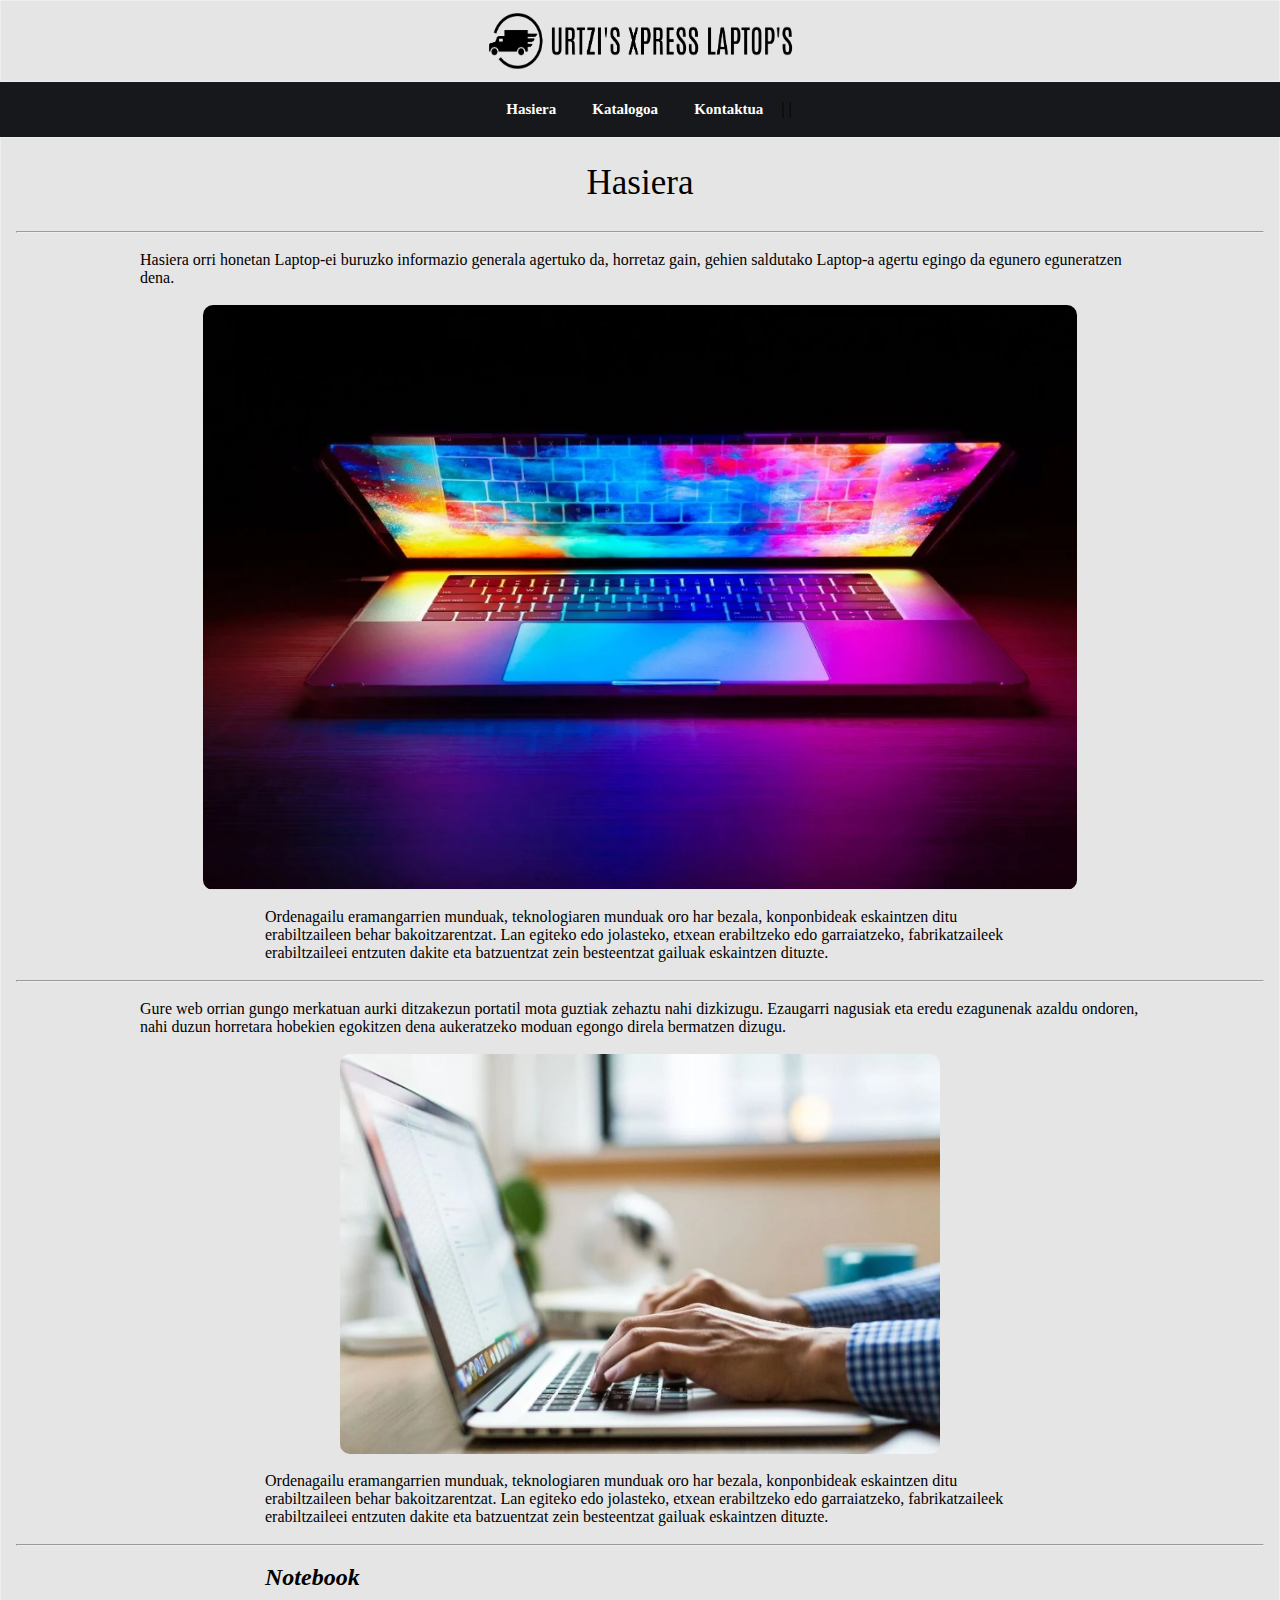
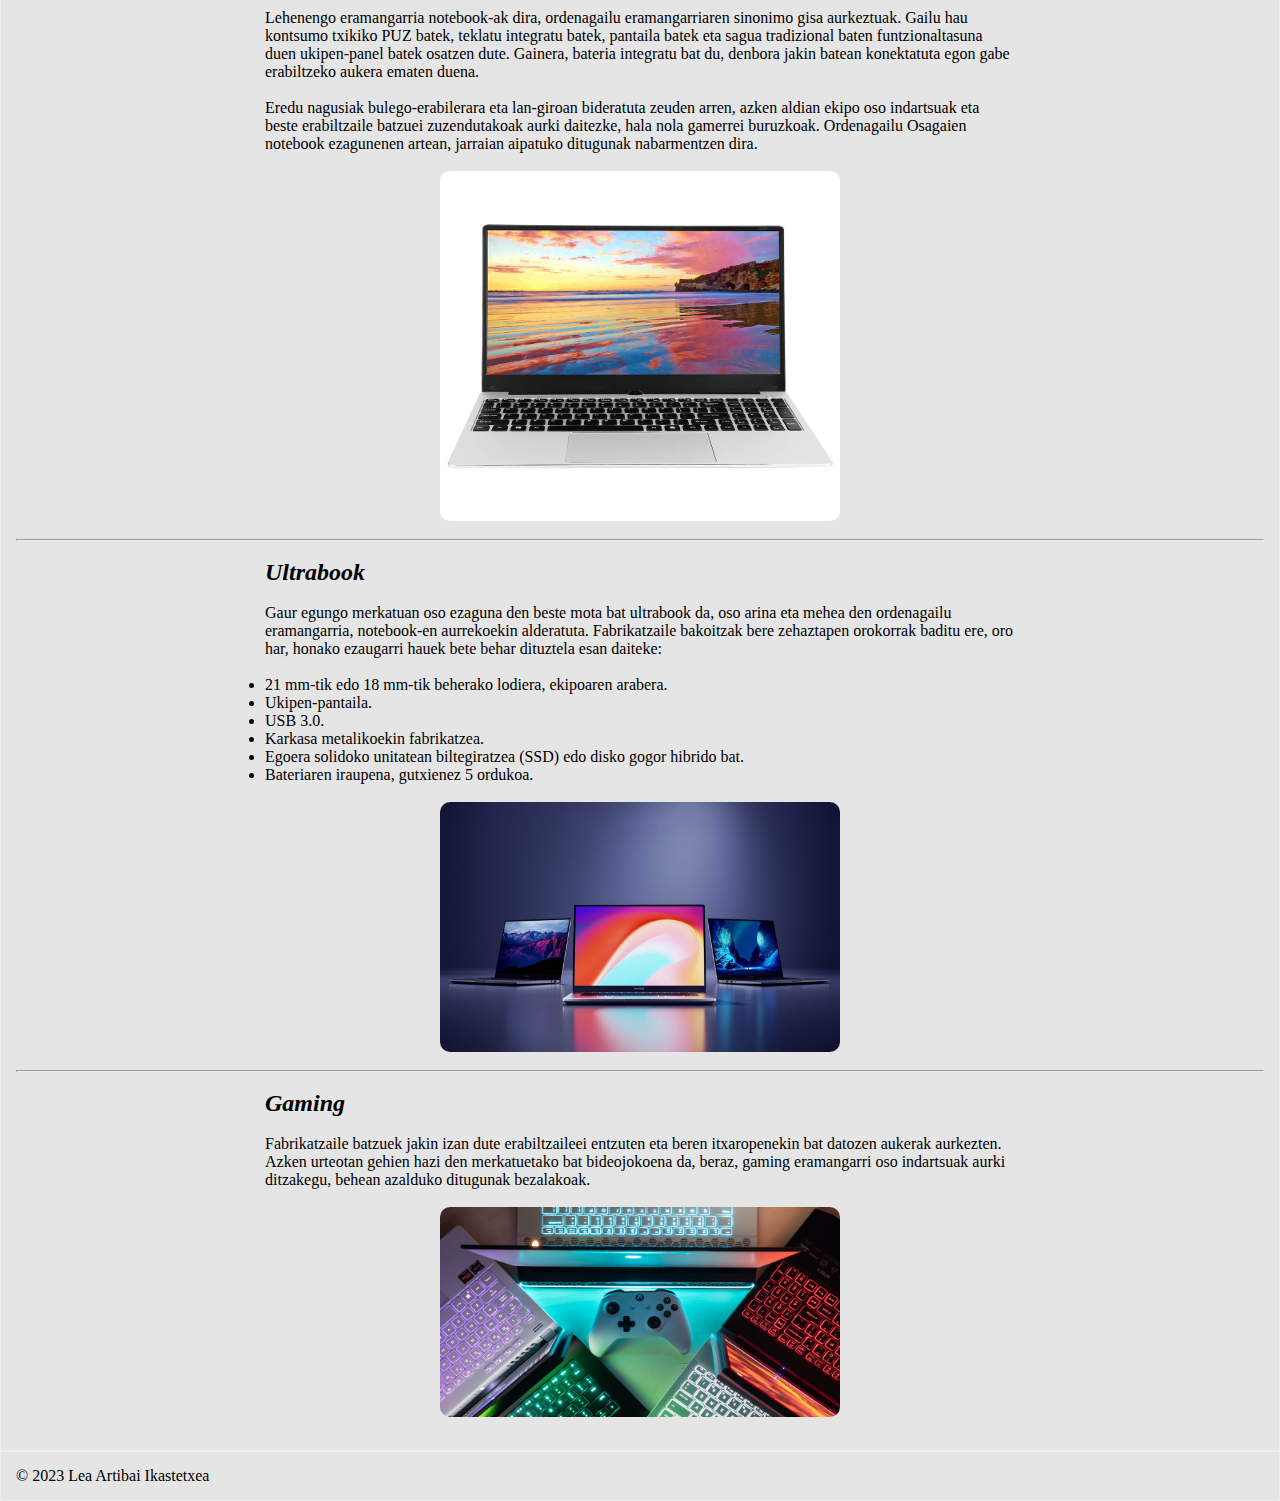
<file: index.html>
<!DOCTYPE html>
<html>
<head>
	<link rel="icon" href="img/ikonoa.png">
	<link rel="stylesheet" type="text/css" href="./css/index.css">
	<link rel="stylesheet" type="text/css" href="./css/estilos.css">
	<link rel="stylesheet" type="text/css" href="./css/hasiera.css">
	<title>Hasiera</title>
</head>
<body>
	<div class="container">
		<header class="header">
			<a href="index.html"><img src="img/logo3.png"></a>
		</header>
			<nav class="navigator">
				<ul>
					<li><a href="index.html">Hasiera</a></li>&vert;
					<li><a href="katalogoa.html">Katalogoa</a></li>&vert;
					<li><a href="kontaktua.html">Kontaktua</a></li>
				</ul>
			</nav>
			<main class="content">
			<div class="texto-animado" id="logo"><h1>Hasiera</h1></div><br><hr><br>				
				<p class="deskribapena">Hasiera orri honetan Laptop-ei buruzko informazio generala agertuko da, horretaz gain, gehien saldutako Laptop-a agertu egingo da egunero eguneratzen dena.</p><br>
				<img class="Laptop1" src="./img/Laptop1.png"><br>
				<p class="azalpena">Ordenagailu eramangarrien munduak, teknologiaren munduak oro har bezala, konponbideak eskaintzen ditu erabiltzaileen behar bakoitzarentzat. Lan egiteko edo jolasteko, etxean erabiltzeko edo garraiatzeko, fabrikatzaileek erabiltzaileei entzuten dakite eta batzuentzat zein besteentzat gailuak eskaintzen dituzte.<br><br>
				</p><hr><br>
				<p class="deskribapena">Gure web orrian gungo merkatuan aurki ditzakezun portatil mota guztiak zehaztu nahi dizkizugu. Ezaugarri nagusiak eta eredu ezagunenak azaldu ondoren, nahi duzun horretara hobekien egokitzen dena aukeratzeko moduan egongo direla bermatzen dizugu.</p><br>
				<img class="katalogoaimg" src="./img/Laptop2.png"><br>
				<p class="azalpena">Ordenagailu eramangarrien munduak, teknologiaren munduak oro har bezala, konponbideak eskaintzen ditu erabiltzaileen behar bakoitzarentzat. Lan egiteko edo jolasteko, etxean erabiltzeko edo garraiatzeko, fabrikatzaileek erabiltzaileei entzuten dakite eta batzuentzat zein besteentzat gailuak eskaintzen dituzte.<br><br><hr>
				<br><h2 class="tituluak"><i>Notebook</i></h2><br>
				<p class="azalpena">Lehenengo eramangarria notebook-ak dira, ordenagailu eramangarriaren sinonimo gisa aurkeztuak. Gailu hau kontsumo txikiko PUZ batek, teklatu integratu batek, pantaila batek eta sagua tradizional baten funtzionaltasuna duen ukipen-panel batek osatzen dute. Gainera, bateria integratu bat du, denbora jakin batean konektatuta egon gabe erabiltzeko aukera ematen duena.</p><br>
				<p class="azalpena">Eredu nagusiak bulego-erabilerara eta lan-giroan bideratuta zeuden arren, azken aldian ekipo oso indartsuak eta beste erabiltzaile batzuei zuzendutakoak aurki daitezke, hala nola gamerrei buruzkoak. Ordenagailu Osagaien notebook ezagunenen artean, jarraian aipatuko ditugunak nabarmentzen dira.</p><br>
				<img class="notebookimg" src="./img/notebook.jpg"><br><hr>
				<br><h2 class="tituluak"><i>Ultrabook</i></h2><br>
				<p class="azalpena">Gaur egungo merkatuan oso ezaguna den beste mota bat ultrabook da, oso arina eta mehea den ordenagailu eramangarria, notebook-en aurrekoekin alderatuta. Fabrikatzaile bakoitzak bere zehaztapen orokorrak baditu ere, oro har, honako ezaugarri hauek bete behar dituztela esan daiteke:
				</p><br>
				<ul>
				<li class="azalpena">21 mm-tik edo 18 mm-tik beherako lodiera, ekipoaren arabera.</li>
				<li class="azalpena">Ukipen-pantaila.</li>
				<li class="azalpena">USB 3.0.</li>
				<li class="azalpena">Karkasa metalikoekin fabrikatzea.</li>
				<li class="azalpena">Egoera solidoko unitatean biltegiratzea (SSD) edo disko gogor hibrido bat.</li>
				<li class="azalpena">Bateriaren iraupena, gutxienez 5 ordukoa.</li>
				</ul>
				</p><br>
				<img class="ultrabookimg" src="./img/ultrabooks.jpeg"><br><hr>
				<br><h2 class="tituluak"><i>Gaming</i></h2><br>
				<p class="azalpena">
				Fabrikatzaile batzuek jakin izan dute erabiltzaileei entzuten eta beren itxaropenekin bat datozen aukerak aurkezten. Azken urteotan gehien hazi den merkatuetako bat bideojokoena da, beraz, gaming eramangarri oso indartsuak aurki ditzakegu, behean azalduko ditugunak bezalakoak.
				</p><br>
				<img class="gamingimg" src="./img/gaming.jpg"><br>		
			</main>
			<!-- <aside class="content2">
				<p>Lorem ipsum dolor sit amet, consectetur adipisicing elit, sed do eiusmod
				tempor incididunt ut labore et dolore magna aliqua. Ut enim ad minim veniam,
				quis nostrud exercitation ullamco laboris nisi ut aliquip ex ea commodo
				consequat. Duis aute irure dolor in reprehenderit in voluptate velit esse
				cillum dolore eu fugiat nulla pariatur. Excepteur sint occaecat cupidatat non
				proident, sunt in culpa qui officia deserunt mollit anim id est laborum.</p>
			</aside> -->
			<script src="./js/app.js"></script>
			<footer class="footer">
				<p>&copy; 2023 Lea Artibai Ikastetxea</p>
			</footer>
	</div>
</body>
</html>
</file>
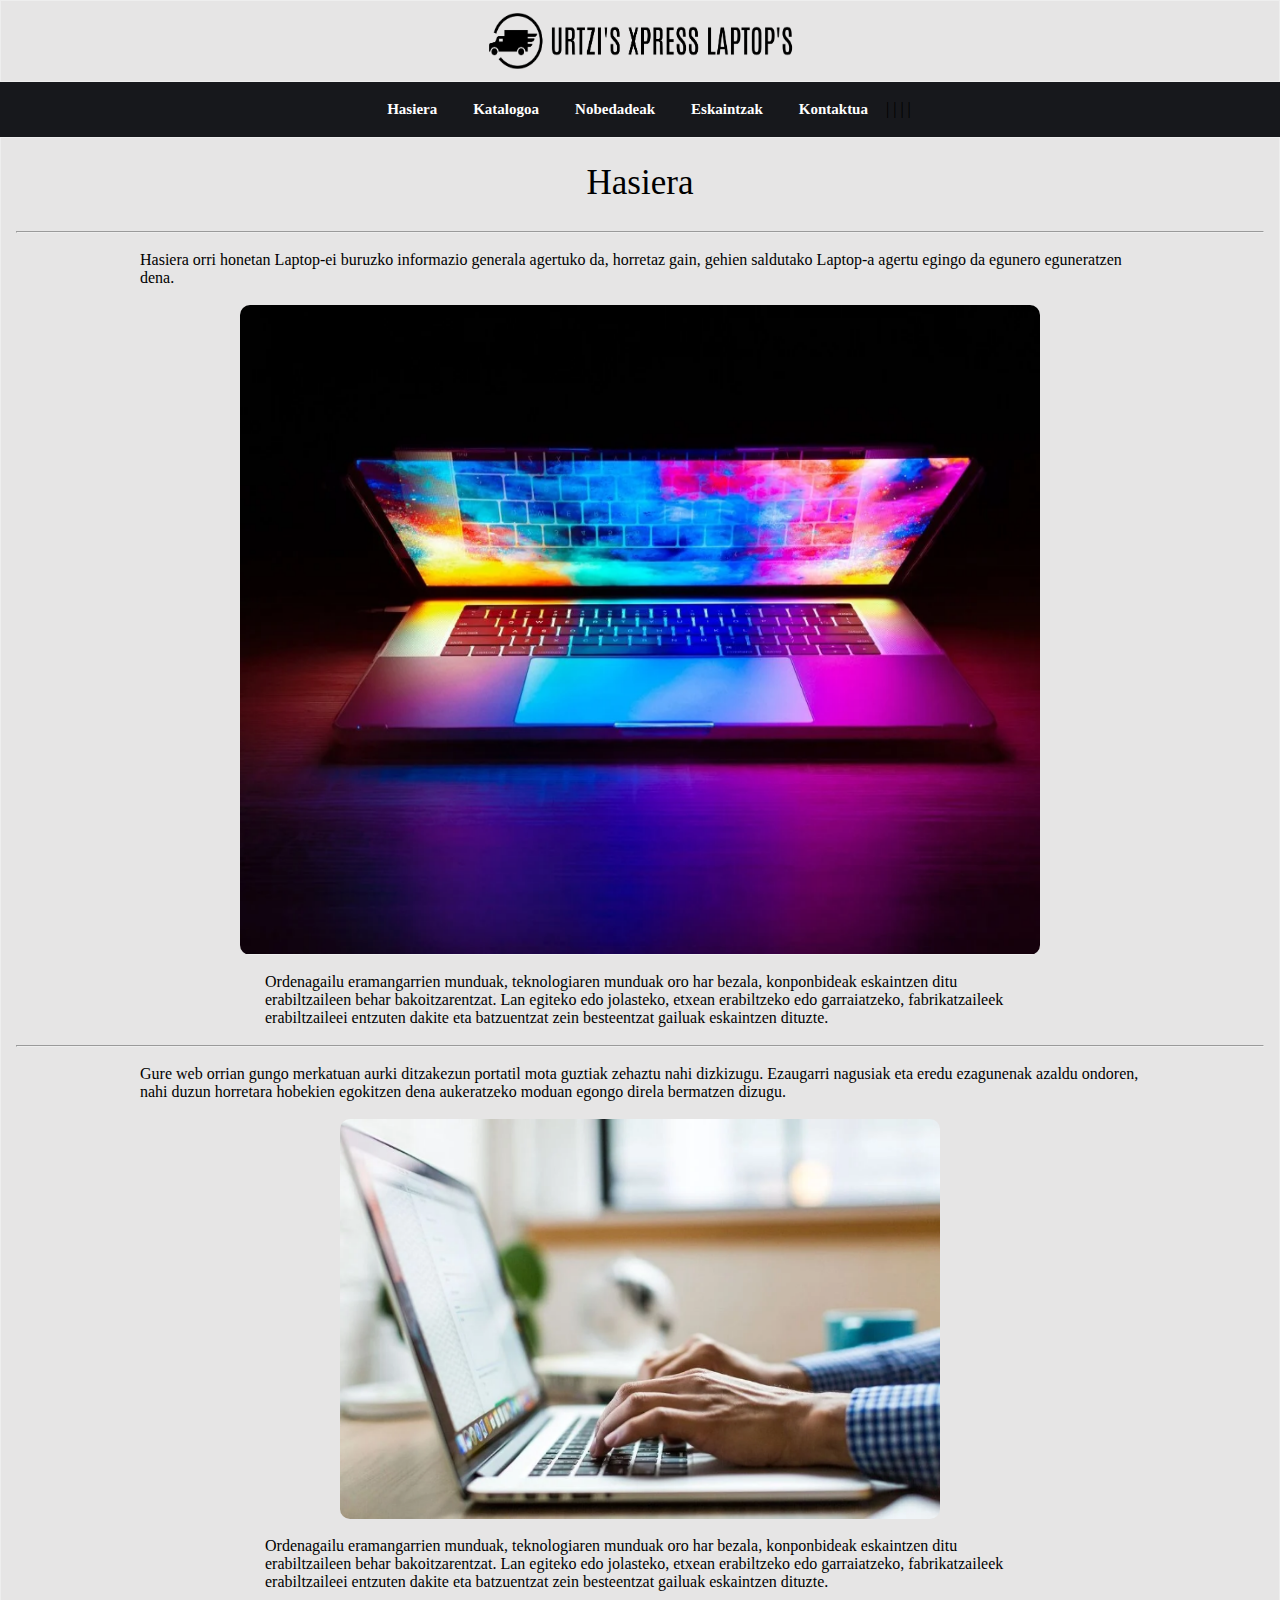
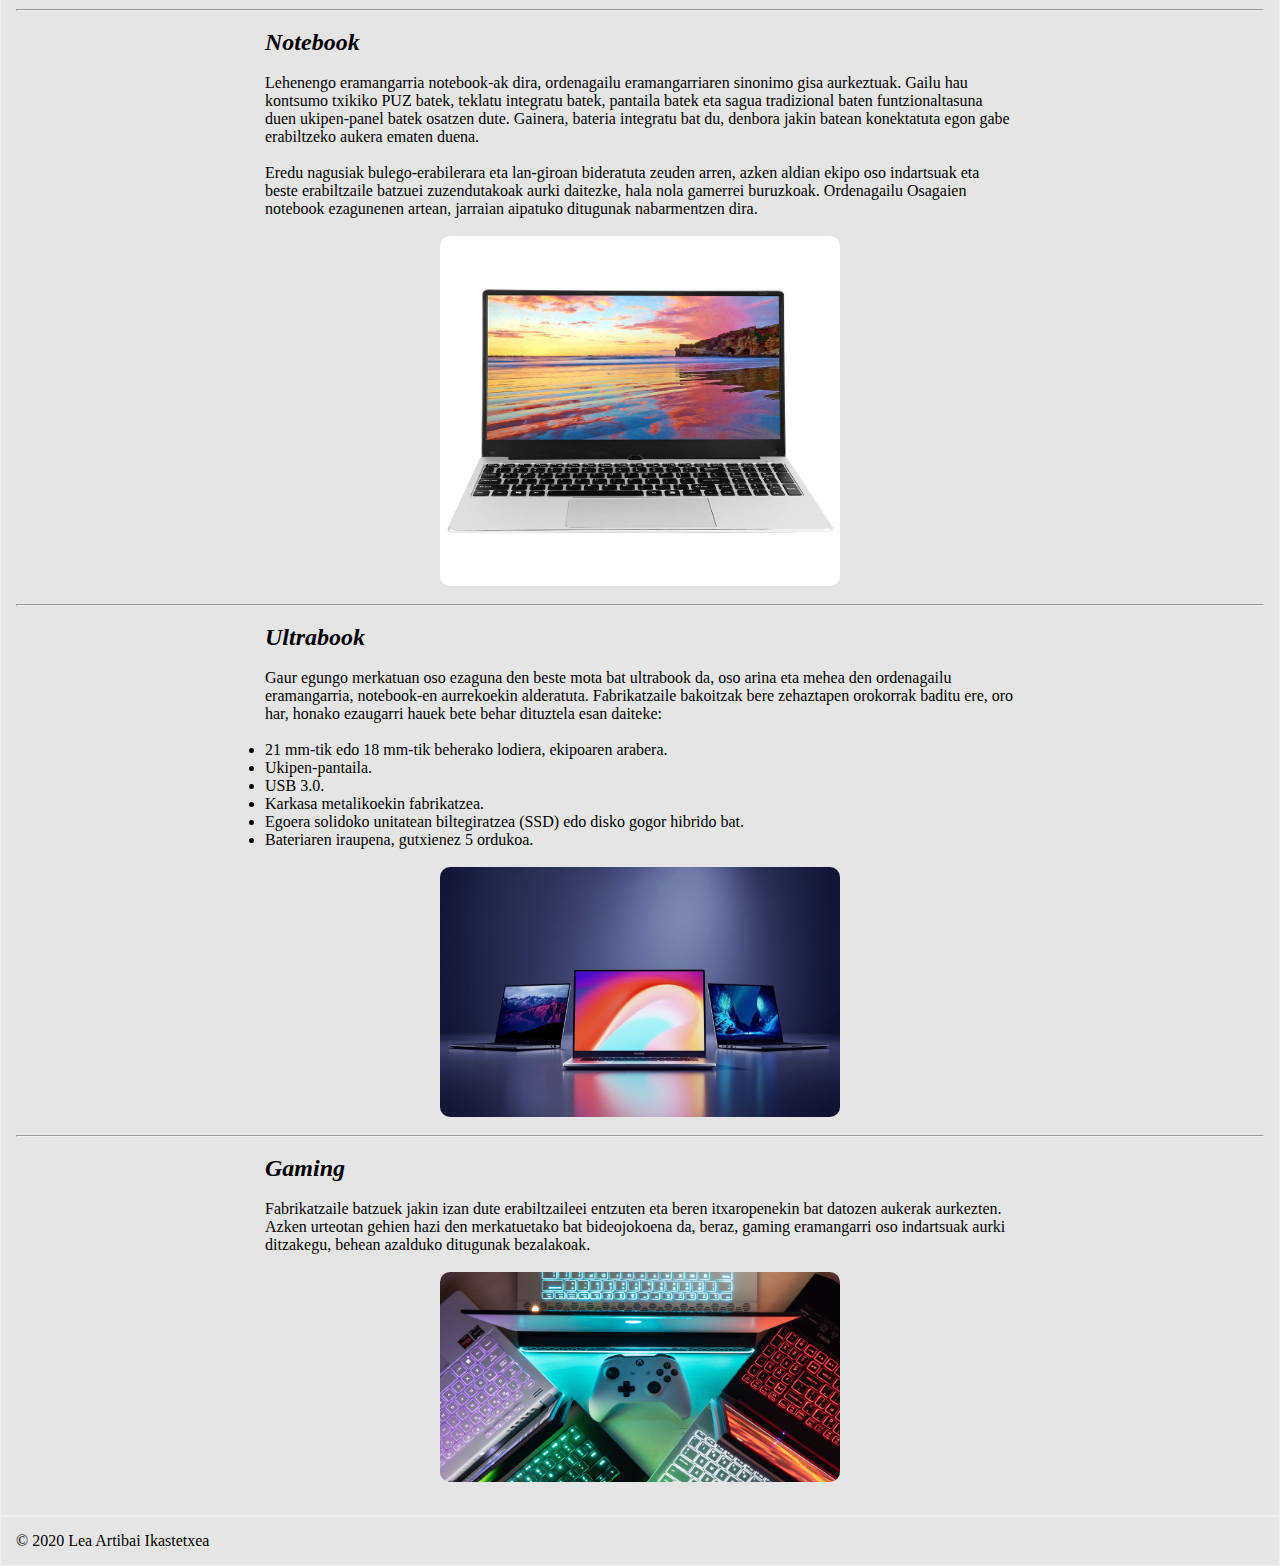
<file: Erronka/index.html>
<!DOCTYPE html>
<html>
<head>
	<link rel="icon" href="img/ikonoa.png">
	<link rel="stylesheet" type="text/css" href="./css/index.css">
	<link rel="stylesheet" type="text/css" href="./css/estilos.css">
	<link rel="stylesheet" type="text/css" href="./css/hasiera.css">
	<title>Hasiera</title>
</head>
<body>
	<div class="container">
		<header class="header">
			<a href="index.html"><img src="img/logo3.png"></a>
		</header>
			<nav class="navigator">
				<ul>
					<li><a href="index.html">Hasiera</a></li>&vert;
					<li><a href="katalogoa.html">Katalogoa</a></li>&vert;
					<li><a href="nobedadeak.html">Nobedadeak</a></li>&vert;
					<li><a href="eskaintzak.html">Eskaintzak</a></li>&vert;
					<li><a href="kontaktua.html">Kontaktua</a></li>
				</ul>
			</nav>
			<main class="content">
			<div class="texto-animado" id="logo"><h1>Hasiera</h1></div><br><hr><br>				
				<p class="deskribapena">Hasiera orri honetan Laptop-ei buruzko informazio generala agertuko da, horretaz gain, gehien saldutako Laptop-a agertu egingo da egunero eguneratzen dena.</p><br>
				<img class="Laptop1" src="./img/Laptop1.png"><br>
				<p class="azalpena">Ordenagailu eramangarrien munduak, teknologiaren munduak oro har bezala, konponbideak eskaintzen ditu erabiltzaileen behar bakoitzarentzat. Lan egiteko edo jolasteko, etxean erabiltzeko edo garraiatzeko, fabrikatzaileek erabiltzaileei entzuten dakite eta batzuentzat zein besteentzat gailuak eskaintzen dituzte.<br><br>
				</p><hr><br>
				<p class="deskribapena">Gure web orrian gungo merkatuan aurki ditzakezun portatil mota guztiak zehaztu nahi dizkizugu. Ezaugarri nagusiak eta eredu ezagunenak azaldu ondoren, nahi duzun horretara hobekien egokitzen dena aukeratzeko moduan egongo direla bermatzen dizugu.</p><br>
				<img class="katalogoaimg" src="./img/Laptop2.png"><br>
				<p class="azalpena">Ordenagailu eramangarrien munduak, teknologiaren munduak oro har bezala, konponbideak eskaintzen ditu erabiltzaileen behar bakoitzarentzat. Lan egiteko edo jolasteko, etxean erabiltzeko edo garraiatzeko, fabrikatzaileek erabiltzaileei entzuten dakite eta batzuentzat zein besteentzat gailuak eskaintzen dituzte.<br><br><hr>
				<br><h2 class="tituluak"><i>Notebook</i></h2><br>
				<p class="azalpena">Lehenengo eramangarria notebook-ak dira, ordenagailu eramangarriaren sinonimo gisa aurkeztuak. Gailu hau kontsumo txikiko PUZ batek, teklatu integratu batek, pantaila batek eta sagua tradizional baten funtzionaltasuna duen ukipen-panel batek osatzen dute. Gainera, bateria integratu bat du, denbora jakin batean konektatuta egon gabe erabiltzeko aukera ematen duena.</p><br>
				<p class="azalpena">Eredu nagusiak bulego-erabilerara eta lan-giroan bideratuta zeuden arren, azken aldian ekipo oso indartsuak eta beste erabiltzaile batzuei zuzendutakoak aurki daitezke, hala nola gamerrei buruzkoak. Ordenagailu Osagaien notebook ezagunenen artean, jarraian aipatuko ditugunak nabarmentzen dira.</p><br>
				<img class="notebookimg" src="./img/notebook.jpg"><br><hr>
				<br><h2 class="tituluak"><i>Ultrabook</i></h2><br>
				<p class="azalpena">Gaur egungo merkatuan oso ezaguna den beste mota bat ultrabook da, oso arina eta mehea den ordenagailu eramangarria, notebook-en aurrekoekin alderatuta. Fabrikatzaile bakoitzak bere zehaztapen orokorrak baditu ere, oro har, honako ezaugarri hauek bete behar dituztela esan daiteke:
				</p><br>
				<ul>
				<li class="azalpena">21 mm-tik edo 18 mm-tik beherako lodiera, ekipoaren arabera.</li>
				<li class="azalpena">Ukipen-pantaila.</li>
				<li class="azalpena">USB 3.0.</li>
				<li class="azalpena">Karkasa metalikoekin fabrikatzea.</li>
				<li class="azalpena">Egoera solidoko unitatean biltegiratzea (SSD) edo disko gogor hibrido bat.</li>
				<li class="azalpena">Bateriaren iraupena, gutxienez 5 ordukoa.</li>
				</ul>
				</p><br>
				<img class="ultrabookimg" src="./img/ultrabooks.jpeg"><br><hr>
				<br><h2 class="tituluak"><i>Gaming</i></h2><br>
				<p class="azalpena">
				Fabrikatzaile batzuek jakin izan dute erabiltzaileei entzuten eta beren itxaropenekin bat datozen aukerak aurkezten. Azken urteotan gehien hazi den merkatuetako bat bideojokoena da, beraz, gaming eramangarri oso indartsuak aurki ditzakegu, behean azalduko ditugunak bezalakoak.
				</p><br>
				<img class="gamingimg" src="./img/gaming.jpg"><br>		
			</main>
			<!-- <aside class="content2">
				<p>Lorem ipsum dolor sit amet, consectetur adipisicing elit, sed do eiusmod
				tempor incididunt ut labore et dolore magna aliqua. Ut enim ad minim veniam,
				quis nostrud exercitation ullamco laboris nisi ut aliquip ex ea commodo
				consequat. Duis aute irure dolor in reprehenderit in voluptate velit esse
				cillum dolore eu fugiat nulla pariatur. Excepteur sint occaecat cupidatat non
				proident, sunt in culpa qui officia deserunt mollit anim id est laborum.</p>
			</aside> -->
			<script src="./js/app.js"></script>
			<footer class="footer">
				<p>&copy; 2020 Lea Artibai Ikastetxea</p>
			</footer>
	</div>
</body>
</html>
</file>
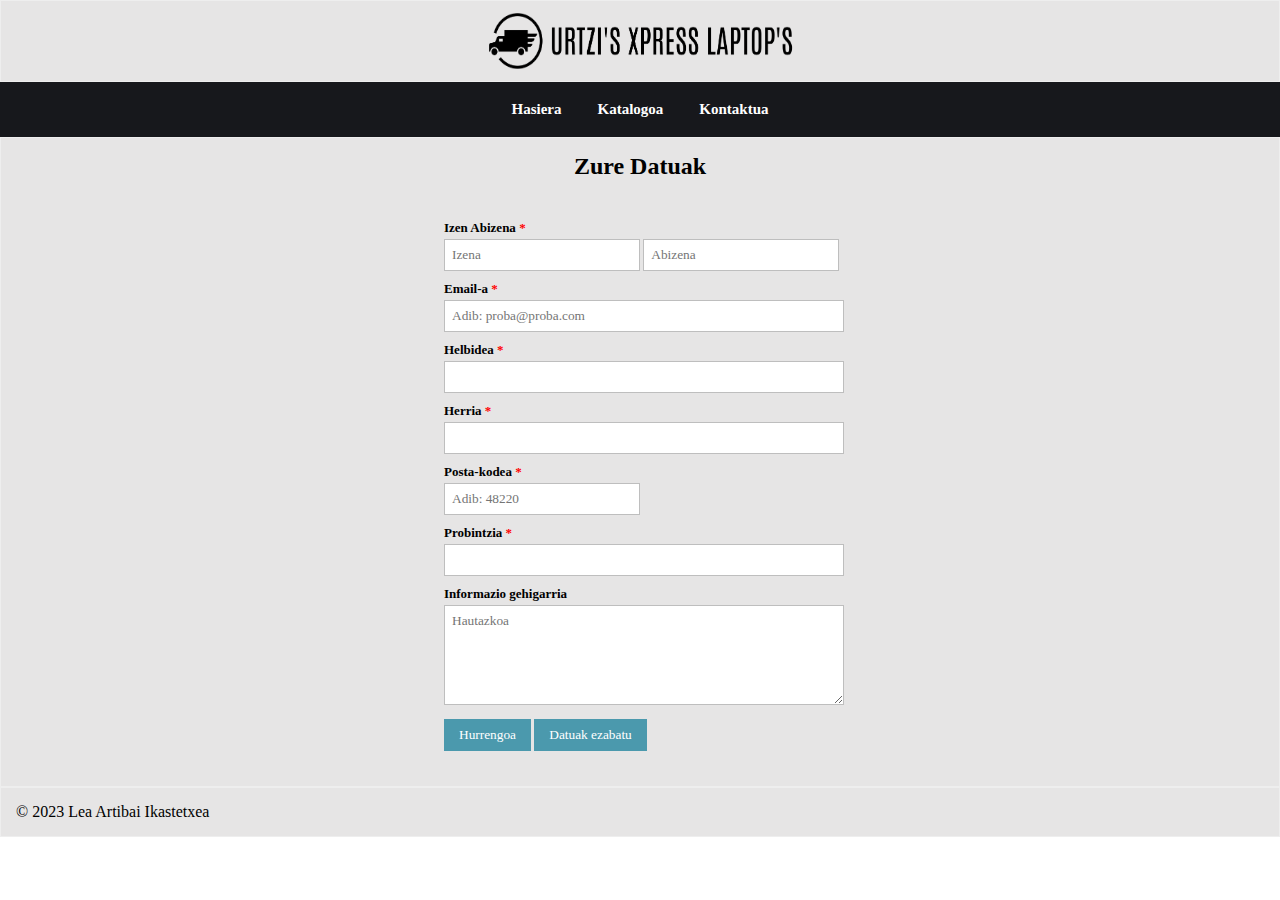
<file: eskaria.html>
<!DOCTYPE html>
<html>
<head>
	<link rel="icon" href="img/ikonoa.png">
	<link rel="stylesheet" type="text/css" href="css/index.css">
	<link rel="stylesheet" type="text/css" href="css/estilos.css">
	<link rel="stylesheet" type="text/css" href="css/style2.css">
	<title>Eskaria</title>
</head>
<body>
	<header class="header">
		<a href="index.html"><img src="img/logo3.png"></a>
	</header>
	<nav>
	    <ul>
	       	<li><a href="index.html">Hasiera</a></li>
			<li><a href="katalogoa.html">Katalogoa</a></li>
			<li><a href="kontaktua.html">Kontaktua</a></li>
	    </ul>
    </nav>
	<main>
		<h2 align="center">Zure Datuak</h2>
		<form action="mailto:daw22urar@leartik.ikasle.eus" method="post"  enctype="text/plain">
			<input type="hidden" name="recipient" value="daw22urar@ikasle.leartik.eus">
			<ul class="form-style-1">
			    <li><label>Izen Abizena <span class="required">*</span></label><input type="text" name="field1" class="field-divided" placeholder="Izena" /> <input type="text" name="field2" class="field-divided" placeholder="Abizena" /></li>
			    <li>
			        <label>Email-a <span class="required">*</span></label>
			        <input placeholder="Adib: proba@proba.com" type="email" name="field3" class="field-long" />
			    </li>
			    <li>
			        <label>Helbidea <span class="required">*</span></label>
			        <input type="text" name="field4" class="field-long" />
			    </li>
			    <li>
			        <label>Herria <span class="required">*</span></label>
			        <input type="text" name="field5" class="field-long" />
			    </li>
			    <li>
			        <label>Posta-kodea <span class="required">*</span></label>
			        <input placeholder="Adib: 48220" type="text" name="field6" class="field-divided" />
			    </li>
			    <li>
			        <label>Probintzia <span class="required">*</span></label>
			        <input type="text" name="field7" class="field-long" />
			    </li>
			    <li>
			        <label>Informazio gehigarria </label>
			        <textarea placeholder="Hautazkoa" name="field8" id="field8" class="field-long field-textarea"></textarea>
			    </li>
			    <li>
			        <a href="eskaria2.html"><input type="button" value="Hurrengoa" /></a>
			        <input type="Reset" value="Datuak ezabatu"/>
			    </li>
			</ul>
		</form>
	</main>
	<script src="js/app.js"></script>
	<script src="js/main.js"></script>
	<footer class="footer">
		<p>&copy; 2023 Lea Artibai Ikastetxea</p>
	</footer>
</body>
</html>
</file>
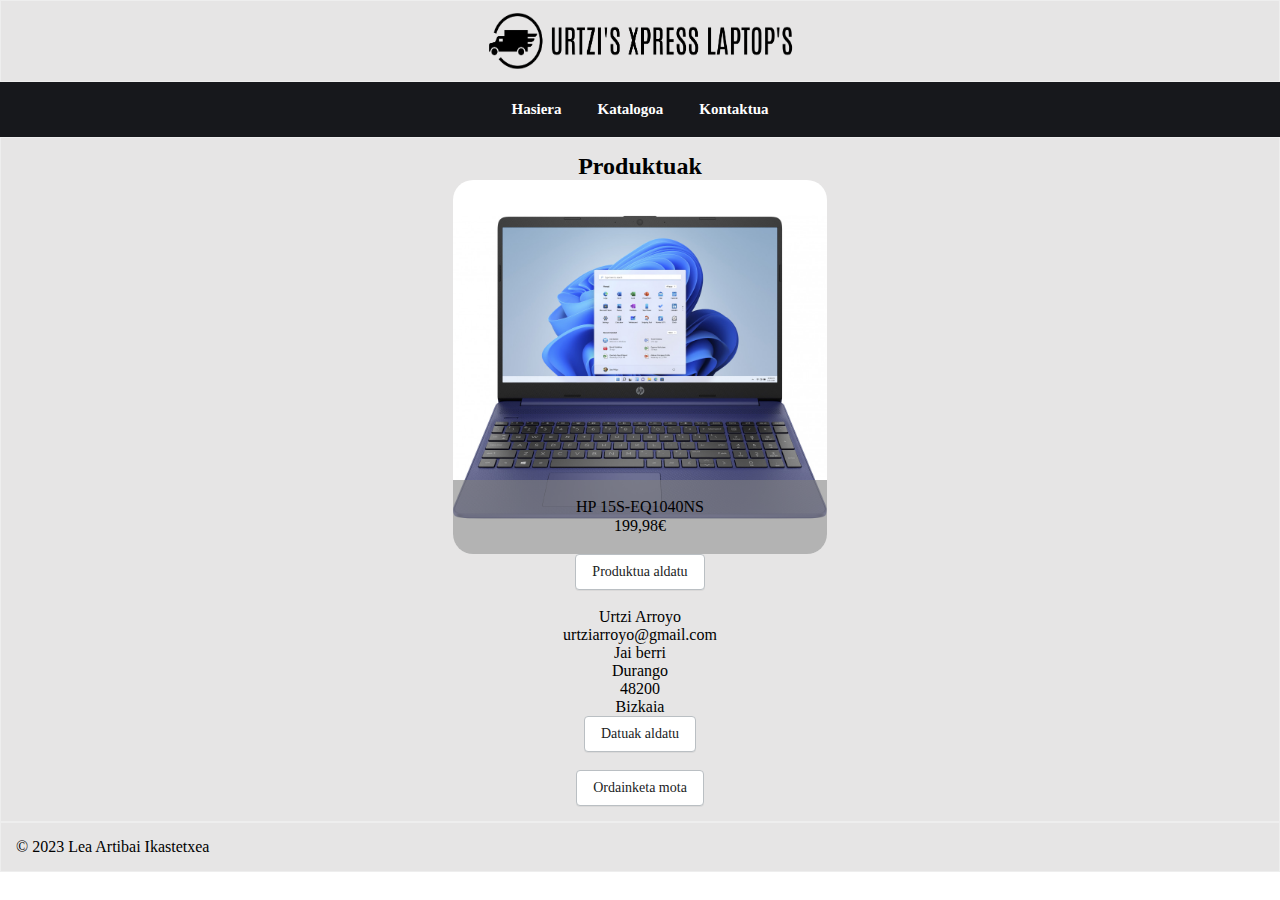
<file: eskaria2.html>
<!DOCTYPE html>
<html>
<head>
	<link rel="icon" href="img/ikonoa.png">
	<link rel="stylesheet" type="text/css" href="css/index.css">
	<link rel="stylesheet" type="text/css" href="css/estilos.css">
	<link rel="stylesheet" type="text/css" href="css/style2.css">
	<title>Eskaria</title>
</head>
<body>
	<header class="header">
		<a href="index.html"><img src="img/logo3.png"></a>
	</header>
	<nav>
	    <ul>
	       	<li><a href="index.html">Hasiera</a></li>
			<li><a href="katalogoa.html">Katalogoa</a></li>
			<li><a href="kontaktua.html">Kontaktua</a></li>
	    </ul>
    </nav>
	<main>
		<h2 align="center">Produktuak</h2>
		<div align="center">
			<div class="contenedor">
				<img class="imgeskaria2" src="img/hplaptop.jpg">
				<div class="info">
				</div>
				<div class="p">HP 15S-EQ1040NS</div>
					<div class="p1">199,98€</div>
			</div>
			<a href="katalogoa.html"><button class="button">Produktua aldatu</button></a>
		</div>
		<br>
		<div align="center">
			<p>Urtzi Arroyo</p>
			<p>urtziarroyo@gmail.com</p>
			<p>Jai berri</p>
			<p>Durango</p>
			<p>48200</p>
			<p>Bizkaia</p>
			<a href="eskaria.html"><button class="button">Datuak aldatu</button></a><br><br>
			<a href="eskaria3.html"><button class="button">Ordainketa mota</button></a>
		</div>
	</main>
	<script src="js/app.js"></script>
	<script src="js/main.js"></script>
	<footer class="footer">
		<p>&copy; 2023 Lea Artibai Ikastetxea</p>
	</footer>
</body>
</html>
</file>
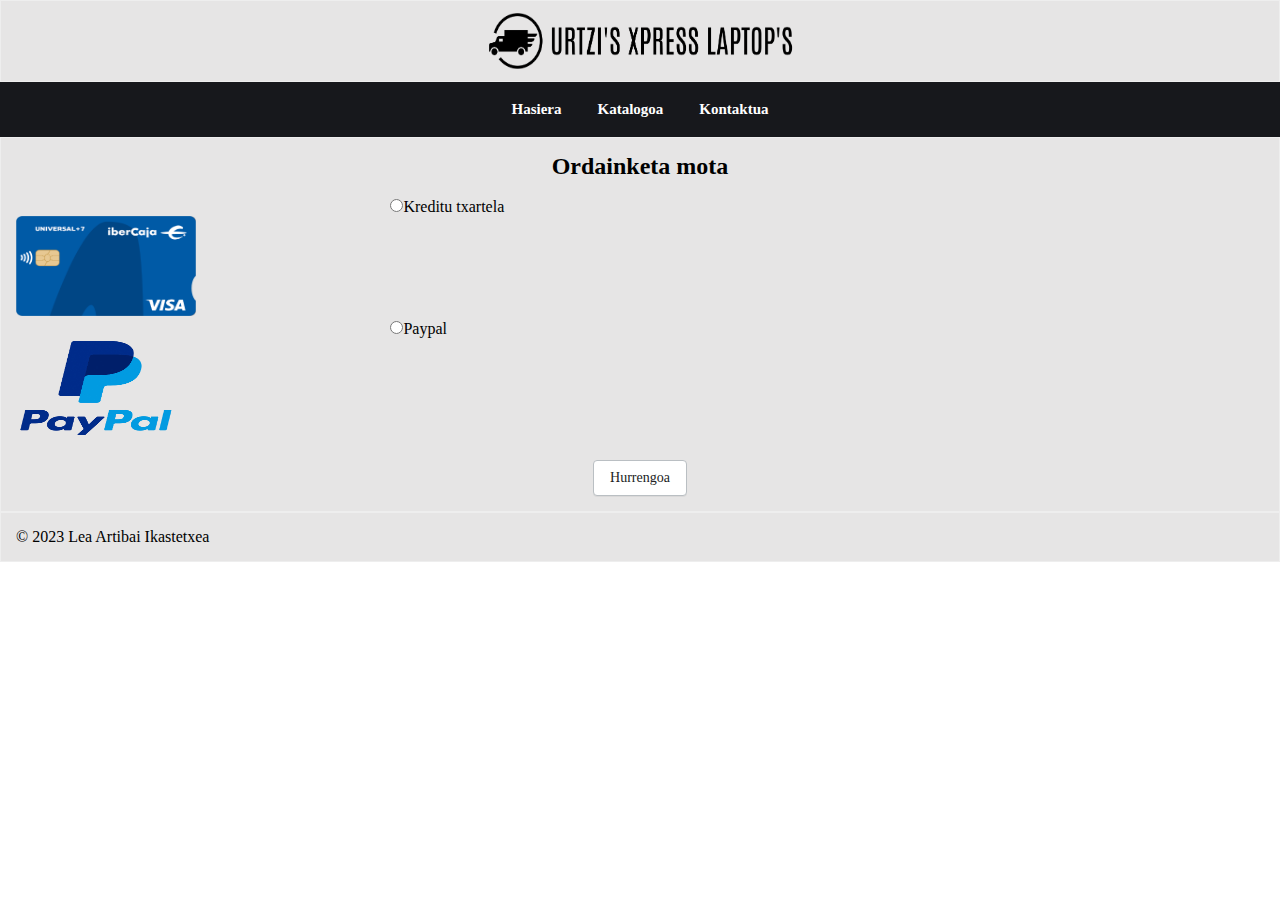
<file: eskaria3.html>
<!DOCTYPE html>
<html>
<head>
	<link rel="icon" href="img/ikonoa.png">
	<link rel="stylesheet" type="text/css" href="css/index.css">
	<link rel="stylesheet" type="text/css" href="css/estilos.css">
	<link rel="stylesheet" type="text/css" href="css/style2.css">
	<title>Eskaria</title>
</head>
<body>
	<header class="header">
		<a href="index.html"><img src="img/logo3.png"></a>
	</header>
	<nav>
	    <ul>
	       	<li><a href="index.html">Hasiera</a></li>
			<li><a href="katalogoa.html">Katalogoa</a></li>
			<li><a href="kontaktua.html">Kontaktua</a></li>
	    </ul>
    </nav>
	<main>
		<h2 align="center">Ordainketa mota</h2><br>
		<div>
			<div>
				<div class="k_t"><input type="radio" name="payment"><label>Kreditu txartela</label></div>
				<img src="img/kt.png" style="width: 180px;height: 100px;">
				<div class="paypal"><input type="radio" name="payment"><label>Paypal</label></div>
				<img style="width: 160px;height: 100px;" src="img/paypal.png">
			</div><br>
		</div>
		
		<div align="center"><a href="eskaria4.html"><button class="button">Hurrengoa</button></a></div>
	</main>
	<script src="js/app.js"></script>
	<script src="js/main.js"></script>
	<footer class="footer">
		<p>&copy; 2023 Lea Artibai Ikastetxea</p>
	</footer>
</body>
</html>
</file>
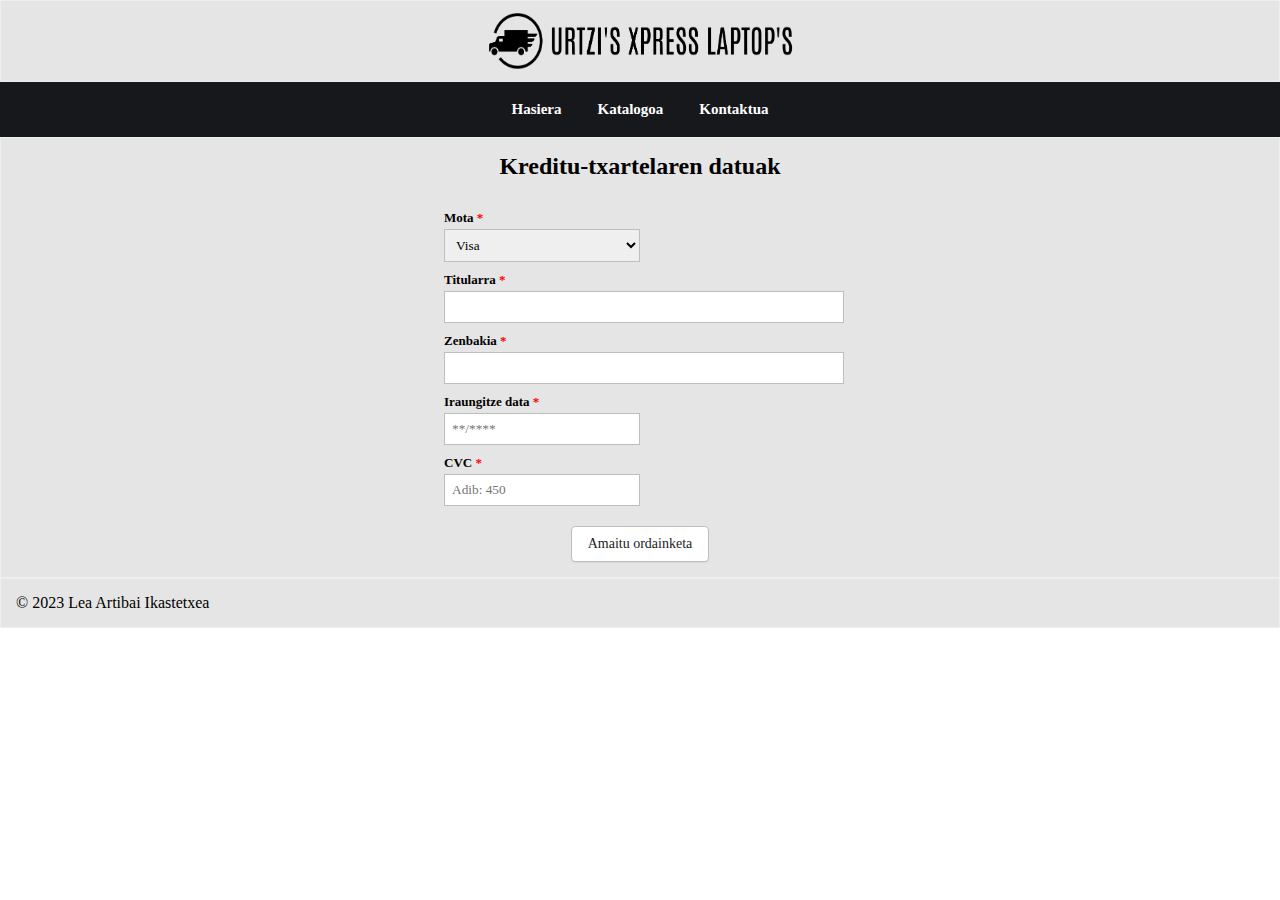
<file: eskaria4.html>
<!DOCTYPE html>
<html>
<head>
	<link rel="icon" href="img/ikonoa.png">
	<link rel="stylesheet" type="text/css" href="css/index.css">
	<link rel="stylesheet" type="text/css" href="css/estilos.css">
	<link rel="stylesheet" type="text/css" href="css/style2.css">
	<title>Eskaria</title>
</head>
<body>
	<header class="header">
		<a href="index.html"><img src="img/logo3.png"></a>
	</header>
	<nav>
	    <ul>
	       	<li><a href="index.html">Hasiera</a></li>
			<li><a href="katalogoa.html">Katalogoa</a></li>
			<li><a href="kontaktua.html">Kontaktua</a></li>
	    </ul>
    </nav>
	<main>
		<h2 align="center">Kreditu-txartelaren datuak</h2>
		<form action="mailto:daw22urar@leartik.ikasle.eus" method="post"  enctype="text/plain">
			<input type="hidden" name="recipient" value="daw22urar@ikasle.leartik.eus">
			<ul class="form-style-1">
			    <label>Mota <span class="required">*</span></label>
			    <select name="field3" class="field-divided">
			       	<option>Visa</option>
			      	<option>MasterCard</option>
			    </select>
			    </li>
			    <li>
			        <label>Titularra <span class="required">*</span></label>
			        <input type="text" name="field4" class="field-long" />
			    </li>
			    <li>
			        <label>Zenbakia <span class="required">*</span></label>
			        <input type="text" name="field5" class="field-long" />
			    </li>
			    <li>
			        <label>Iraungitze data <span class="required">*</span></label>
			        <input type="text" placeholder="**/****" name="field7" class="field-divided"/>
			    </li>
			    <li>
			        <label>CVC <span class="required">*</span></label>
			        <input placeholder="Adib: 450" type="text" name="field6" class="field-divided" />
			    </li>
			</ul>
		</form>
		<div align="center"><a href="eskaria5.html"><button class="button">Amaitu ordainketa</button></a></div>
	</main>
	<footer class="footer">
		<p>&copy; 2023 Lea Artibai Ikastetxea</p>
	</footer>
	<script src="js/app.js"></script>
	<script src="js/main.js"></script>
</body>
</html>
</file>
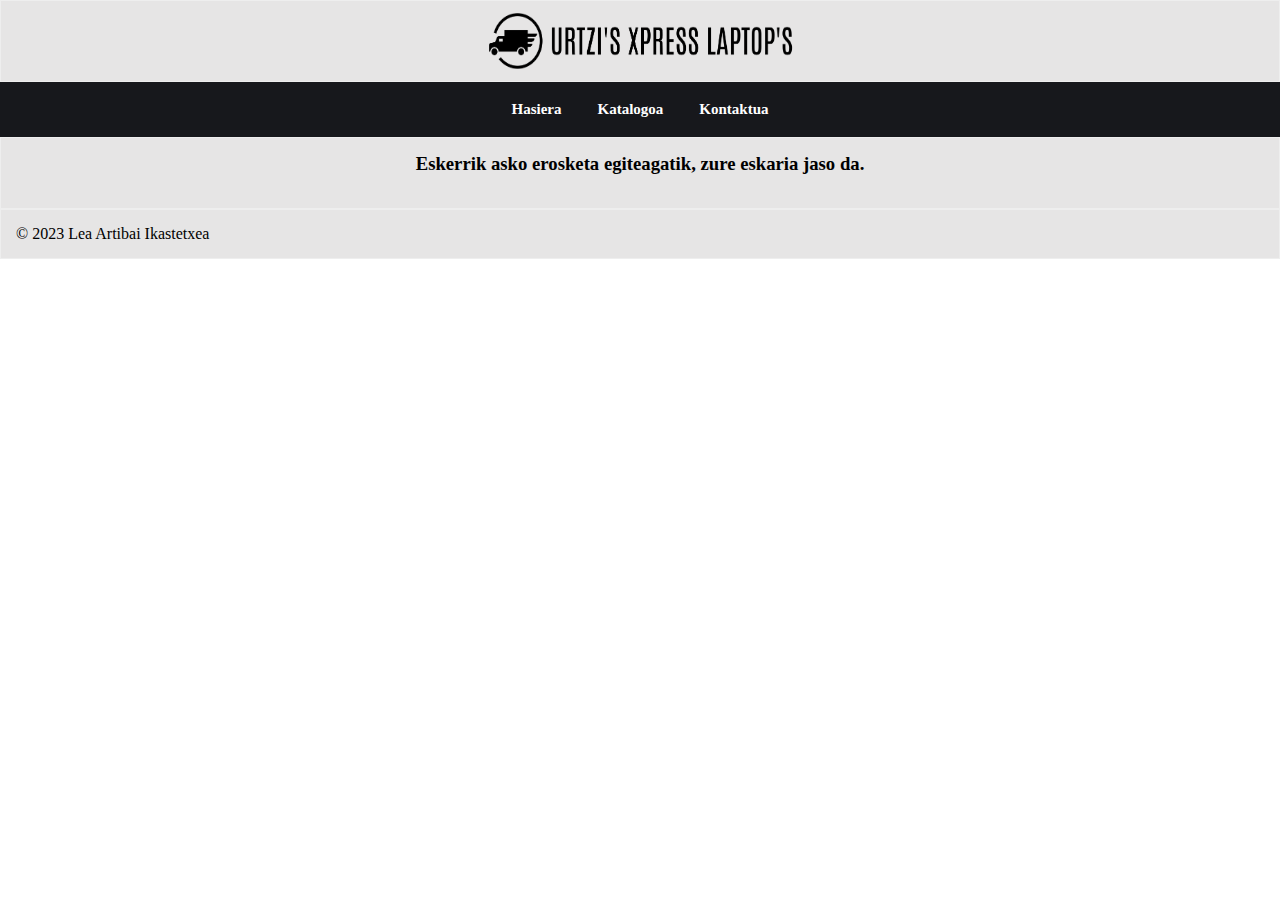
<file: eskaria5.html>
<!DOCTYPE html>
<html>
<head>
	<link rel="icon" href="img/ikonoa.png">
	<link rel="stylesheet" type="text/css" href="css/index.css">
	<link rel="stylesheet" type="text/css" href="css/estilos.css">
	<link rel="stylesheet" type="text/css" href="css/style2.css">
	<title>Eskaria</title>
</head>
<body>
	<header class="header">
		<a href="index.html"><img src="img/logo3.png"></a>
	</header>
	<nav>
	    <ul>
	       	<li><a href="index.html">Hasiera</a></li>
			<li><a href="katalogoa.html">Katalogoa</a></li>
			<li><a href="kontaktua.html">Kontaktua</a></li>
	    </ul>
    </nav>
	<main>
	<h3 align="center">Eskerrik asko erosketa egiteagatik, zure eskaria jaso da.</h3><br>
	</main>
	<script src="js/app.js"></script>
	<script src="js/main.js"></script>
	<footer class="footer">
		<p>&copy; 2023 Lea Artibai Ikastetxea</p>
	</footer>
</body>
</html>
</file>
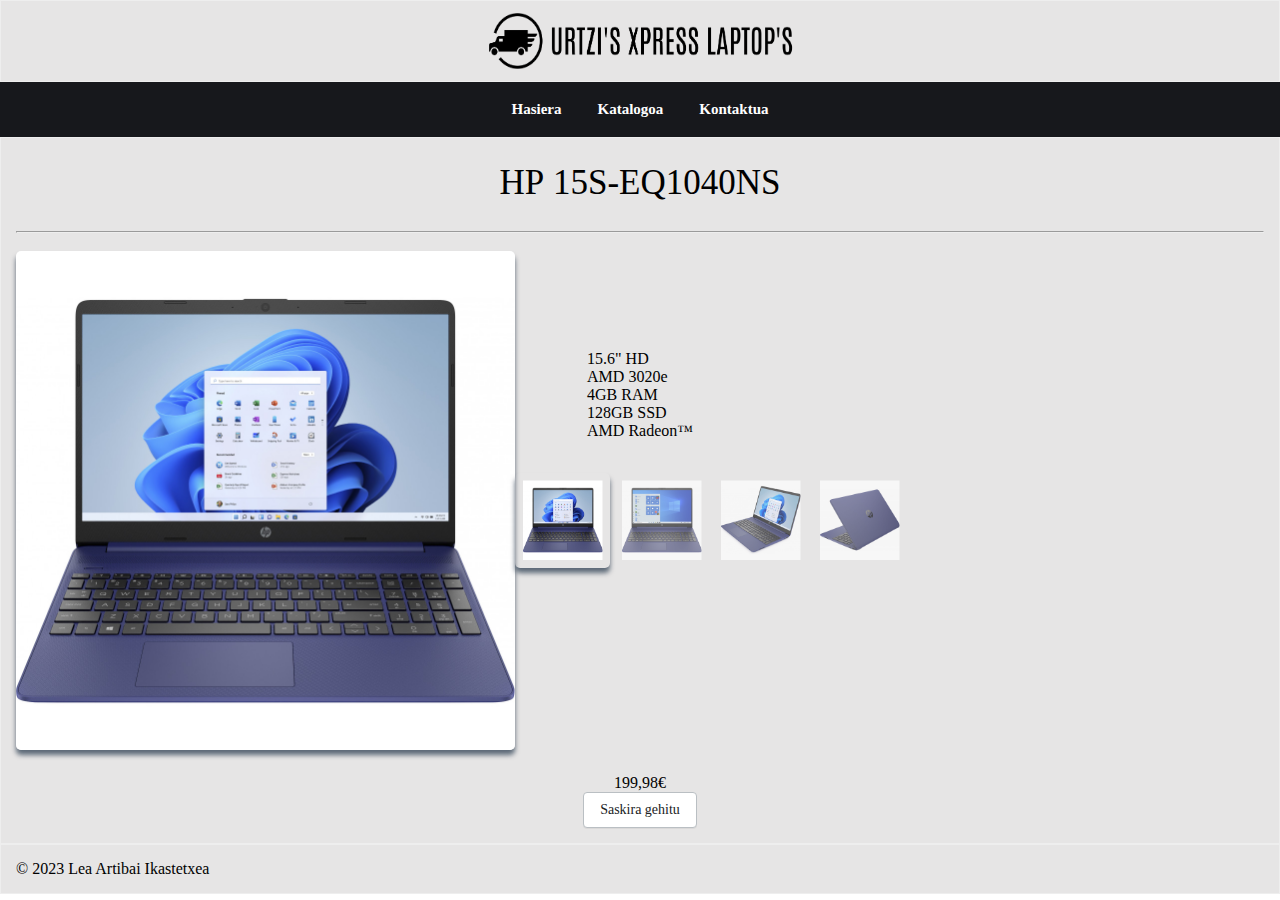
<file: hplaptop.html>
<!DOCTYPE html>
<html>
<head>
	<link rel="icon" href="img/ikonoa.png">
	<link rel="stylesheet" type="text/css" href="css/index.css">
	<link rel="stylesheet" type="text/css" href="css/estilos.css">
	<link rel="stylesheet" type="text/css" href="css/styles.css">
	<title>Hp Laptop</title>
</head>
<body>
	<header class="header">
		<a href="index.html"><img src="img/logo3.png"></a>
	</header>
	<nav>
	    <ul>
	       	<li><a href="index.html">Hasiera</a></li>
			<li><a href="katalogoa.html">Katalogoa</a></li>
			<li><a href="kontaktua.html">Kontaktua</a></li>
	    </ul>
    </nav>
	<main>
		<div class="texto-animado" id="logo"><h1>HP 15S-EQ1040NS</h1></div><br><hr><br>
		<div class="container">
	        <div class="img_container">
	            <img src="img/hplaptop.jpg" alt="" class="main_img">
	        </div>
		    <div class="textua">
		        <p>15.6" HD</p>
				<p>AMD 3020e</p>
				<p>4GB RAM</p>
				<p>128GB SSD</p>
				<p>AMD Radeon™</p>
			</div>
	        <div class="thumbnail_container">
	            <img class="thumbnail active" src="img/hplaptop.jpg" alt="">
	            <img class="thumbnail" src="img/hpone.jpg" alt="">
	            <img class="thumbnail" src="img/hptwo.jpg" alt="">
	            <img class="thumbnail" src="img/hpthree.jpg" alt="">
	        </div>
	    </div>
	    <div align="center">
	    	<p>199,98€</p>
	    </div>
	    <div align="center"><a href="saskia.html"><button class="button">Saskira gehitu</button></a></div>
	</main>
	<script src="js/app.js"></script>
	<script src="js/main.js"></script>
	<footer class="footer">
		<p>&copy; 2023 Lea Artibai Ikastetxea</p>
	</footer>
</body>
</html>
</file>
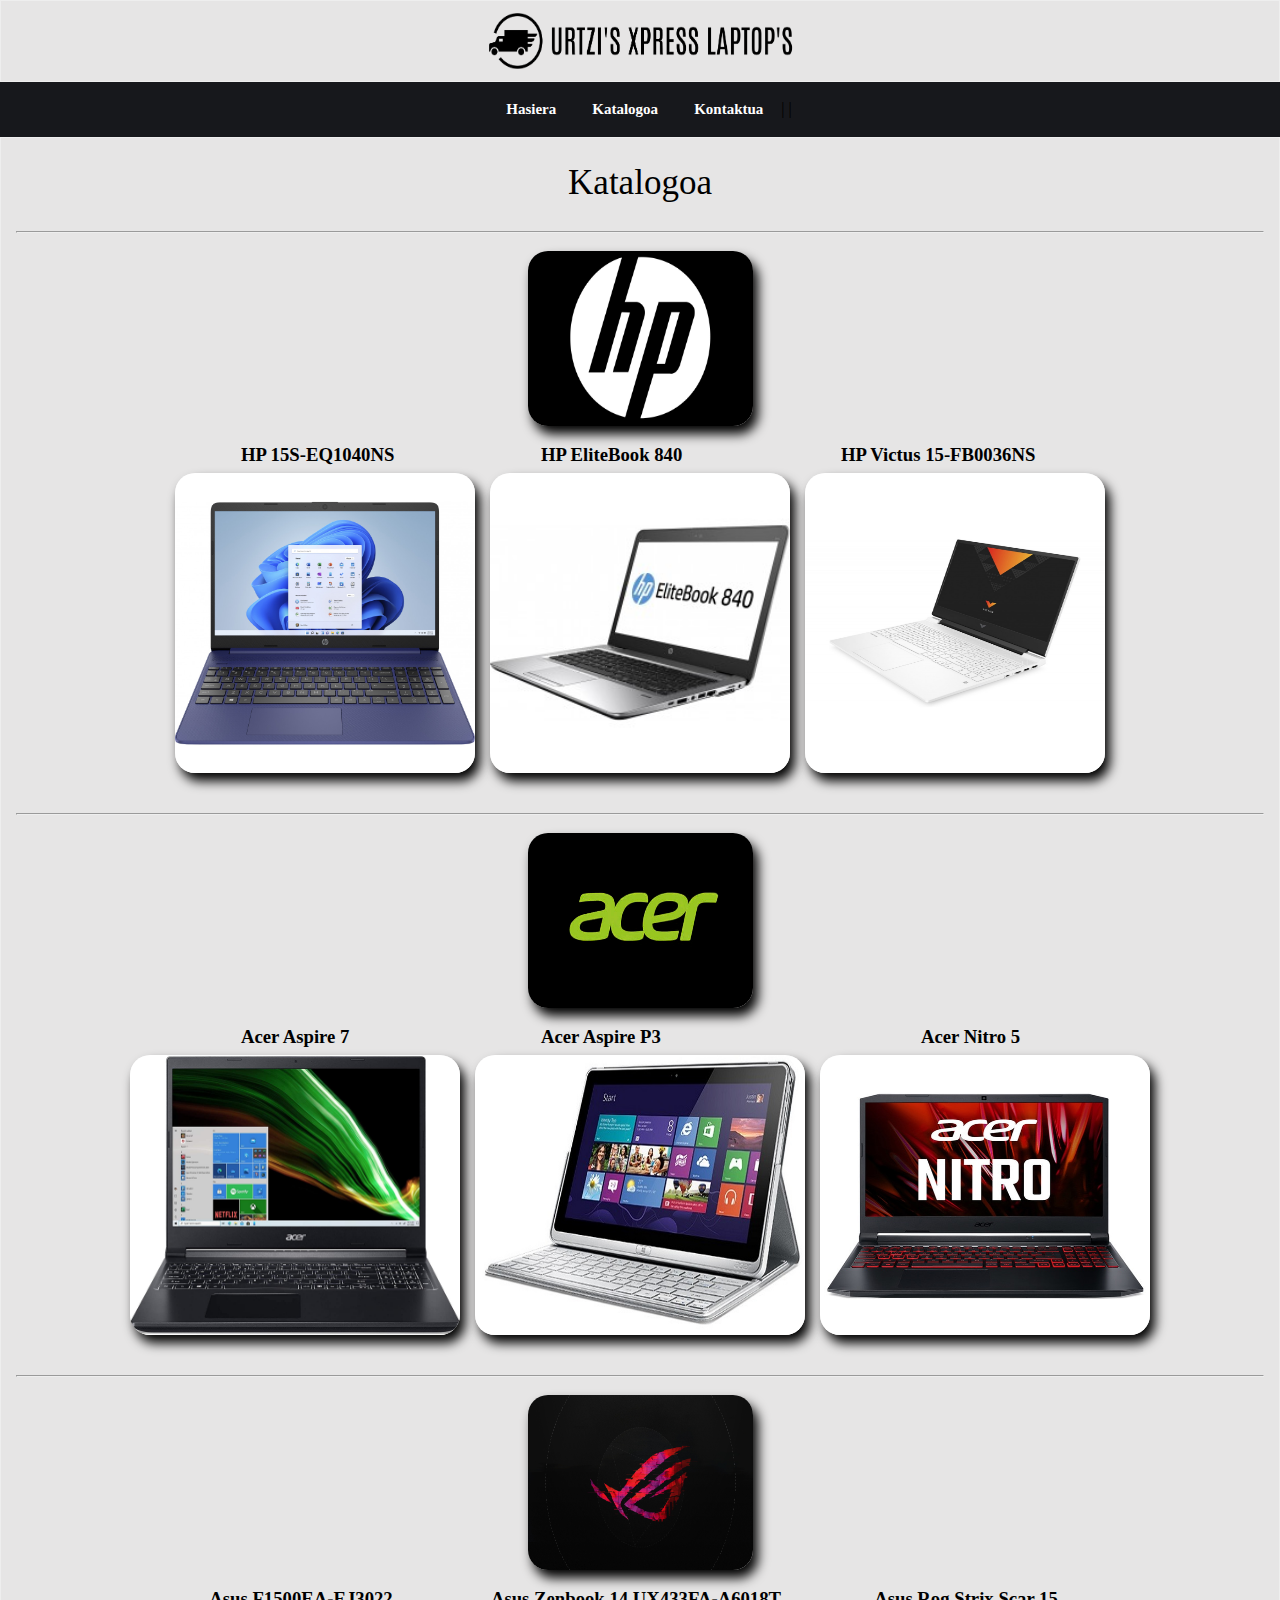
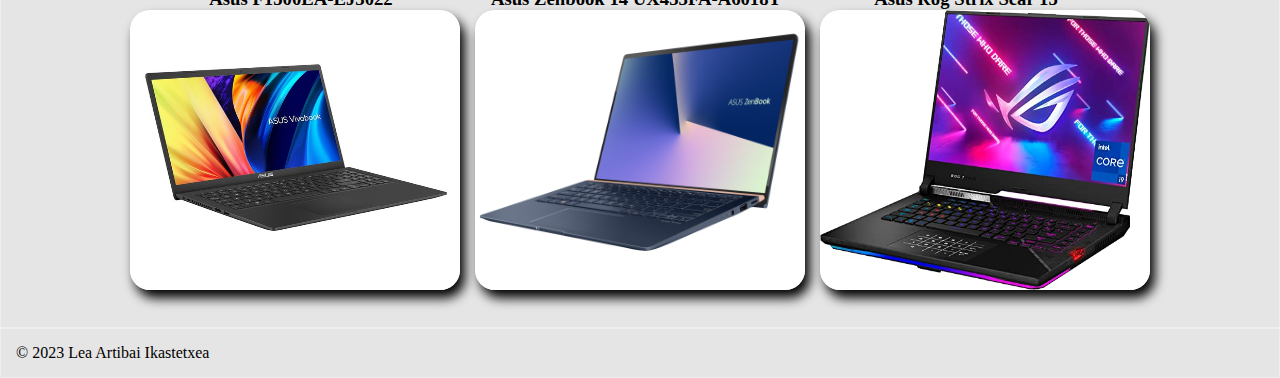
<file: katalogoa.html>
<!DOCTYPE html>
<html>
<head>
	<link rel="icon" href="img/ikonoa.png">
	<link rel="stylesheet" type="text/css" href="./css/index.css">
	<link rel="stylesheet" type="text/css" href="./css/estilos.css">
	<title>Katalogoa</title>
</head>
<body>
	<header>
		<a href="index.html"><img src="img/logo3.png"></a>
	</header>
	<nav>
		<ul>
			<li><a href="index.html">Hasiera</a></li>&vert;
			<li><a href="katalogoa.html">Katalogoa</a></li>&vert;
			<li><a href="kontaktua.html">Kontaktua</a></li>
		</ul>
	</nav>
	
<main>
			<div>
				<div class="texto-animado" id="logo"><h1>Katalogoa</h1></div><br><hr><br>
				<a href="https://www.hp.com/es-es/shop/list.aspx?sel=ntb&gclid=Cj0KCQiA_bieBhDSARIsADU4zLf4Thn5z_P24NzuFKW1d9jPe88B3C06lgi_JGGRiMBe0FckXLzLnIEaAgsJEALw_wcB&gclsrc=aw.ds"><img src="img/hplogo.jpg" class="zoom"></a><br>
				<div class="parrafoa">
					<h3><p class="azalpena3">HP 15S-EQ1040NS</p></h3>
					<h3><p class="azalpena3">HP EliteBook 840</p></h3>
					<h3><p class="azalpena3">HP Victus 15-FB0036NS</p></h3><br>
				</div>
				<div class="box">
					<div class="hover10">
						<figure><a href="hplaptop.html"><img class="zoom2" src="img/hplaptop.jpg"></a></figure>
						<figure><img class="zoom2" src="img/hpultrabook.jpg"></figure>
						<figure><img class="zoom2" src="img/hpgaming.jpg"></figure>
					</div>
				</div><br><br><hr><br>
				<a href="https://store.acer.com/es-es/portatiles"><img src="img/acerlogo.jpg" class="zoom" ></a><br>
				<div class="parrafoa">
					<h3><p class="azalpena3">Acer Aspire 7</p></h3>
					<h3><p class="azalpena3">Acer Aspire P3</p></h3>
					<h3><p class="azalpena4">Acer Nitro 5</p></h3><br>
				</div>
				<div class="box">
					<div class="hover10">
						<figure><img class="zoom3" src="img/acerlaptop.jpg"></figure>
						<figure><img class="zoom3" src="img/acerultrabook.jpg"></figure>
						<figure><img class="zoom4" src="img/acergaming.jpg"></figure>
					</div>
				</div><br><br><hr><br>
				<a href="https://www.asus.com/es/laptops/for-home/everyday-use/"><img src="img/asuslogo.jpg" class="zoom" ></a><br>
				<div align="center" class="parrafoa2">
					<h3><p class="azalpena6">Asus F1500EA-EJ3022</p></h3>
					<h3><p class="azalpena3">Asus Zenbook 14 UX433FA-A6018T</p></h3>
					<h3><p class="azalpena5">Asus Rog Strix Scar 15</p></h3><br>
				</div>
				<div class="box">
					<div class="hover10">
						<figure><img class="zoom4" src="img/asuslaptop.jpg"></figure>
						<figure><img class="zoom4" src="img/asusultrabook.jpg"></figure>
						<figure><img class="zoom5" src="img/asusgaming.jpg"></figure>
					</div>
				</div><br>
			</div>
		</main>
		<script src="./js/app.js"></script>
		<script src="https://ajax.googleapis.com/ajax/libs/jquery/2.2.4/jquery.min.js"></script>
		<script>
			$(document).ready(function(){
			    $('.zoom').hover(function() {
			        $(this).addClass('transition');
	    		}, function() {
			        $(this).removeClass('transition');
    			});
			});
		</script>
		<script>
			$(document).ready(function(){
			    $('.zoom2').hover(function() {
			        $(this).addClass('transition');
	    		}, function() {
			        $(this).removeClass('transition');
    			});
			});
		</script>
		<script>
			$(document).ready(function(){
			    $('.zoom3').hover(function() {
			        $(this).addClass('transition');
	    		}, function() {
			        $(this).removeClass('transition');
    			});
			});
		</script>
		<script>
			$(document).ready(function(){
			    $('.zoom4').hover(function() {
			        $(this).addClass('transition');
	    		}, function() {
			        $(this).removeClass('transition');
    			});
			});
		</script>
		<script>
			$(document).ready(function(){
			    $('.zoom5').hover(function() {
			        $(this).addClass('transition');
	    		}, function() {
			        $(this).removeClass('transition');
    			});
			});
		</script>

	<script src="./js/app.js"></script>
	<footer>
		<p>&copy; 2023 Lea Artibai Ikastetxea</p>
	</footer>
</body>
</html>


<!-- <div id="navegador">
  			<ul>
    			<li id="seccion1" onmouseover="ver(1)" onmouseout="ocultar(1)">
     			<a href="#">Sección Uno</a>
     		<div id="subseccion1">
        		<p><a href="#" href="#Katalogoa_Deskripzioa">Katalogoa deskripzioa</a></p>
    		</div>
    			</li>
  			</ul>
  			<div class="borrar"></div>
		</div>			
		<script type="text/javascript">
		function ver(n) {
        	document.getElementById("subseccion"+n).style.display="block"
         }
		function ocultar(n) {
        	document.getElementById("subseccion"+n).style.display="none"
         }
		</script> Pruebas de desplegables (no esta completo, mirar en google) -->

<!-- Un salto de página con html y css-->
<!-- <div class="nav2">
			<li><p class="azalpena2"><a href="#Katalogoa">Katalogoa<br>&nbsp;&nbsp;&nbsp;⇓</a></p></li>
			<a name="Katalogoa_Deskripzioa"></a>
		</div>-->

		<!--<a name="Katalogoa"></a>-->
<!--<main>
			<div>
				<div class="texto-animado" id="logo"><h1>Katalogoa</h1></div><br><hr><br>				
				<a href="hp.html"><img src="img/hplogo.jpg" class="zoom"></a><br><br><hr style="width: 40%;margin: auto;"><br>
				<div class="parrafoa">
					<ul>
						<li style="list-style: none;display: inline;" class="azalpena3">HP 15S-EQ1040NS</li>
						<li style="list-style: none;display: inline;" class="azalpena3">HP EliteBook 840</li>
						<li style="list-style: none;display: inline;" class="azalpena3">HP Victus 15-FB0036NS</li>
					</ul>
					<br>
				</div>
				<div class="box">
					<div class="hover10">
						<figure><a href="hplaptop.html"><img class="zoom2" src="img/hplaptop.jpg"></a></figure>
						<figure><img class="zoom3" src="img/hpultrabook.jpg"></figure>
						<figure><img class="zoom4" src="img/hpgaming.jpg"></figure>
					</div>
				</div><br><br><hr><br>
				<a href="acer.html"><img src="img/acerlogo.jpg" class="zoom" ></a><br><br><hr style="width: 40%;margin: auto;"><br>
				<div class="parrafoa">
					<ul>
						<li style="list-style: none;display: inline;" class="azalpena3">Acer Aspire 7</li>
						<li style="list-style: none;display: inline;" class="azalpena3">Acer Aspire P3</li>
						<li style="list-style: none;display: inline;" class="azalpena4">Acer Nitro 5</li>
					</ul>
					<br>
				</div>
				<div class="box">
					<div class="hover10">
						<figure><img class="zoom5" src="img/acerlaptop.jpg"></figure>
						<figure><img class="zoom6" src="img/acerultrabook.jpg"></figure>
						<figure><img class="zoom7" src="img/acergaming.jpg"></figure>
					</div>
				</div><br><br><hr><br>
				<a href="asus.html"><img src="img/asuslogo.jpg" class="zoom" ></a><br><br><hr style="width: 40%;margin: auto;"><br>
				<div align="center" class="parrafoa2">
					<ul>
						<li style="list-style: none;display: inline;" class="azalpena6">Asus F1500EA-EJ3022</li>
						<li style="list-style: none;display: inline;" class="azalpena3">Asus Zenbook 14 UX433FA-A6018T</li>
						<li style="list-style: none;display: inline;" class="azalpena5">Asus Rog Strix Scar 15</li>
					</ul>
					<br>
				</div>
				<div class="box">
					<div class="hover10">
						<figure><img class="zoom8" src="img/asuslaptop.jpg"></figure>
						<figure><img class="zoom9" src="img/asusultrabook.jpg"></figure>
						<figure><img class="zoom10" src="img/asusgaming.jpg"></figure>
					</div>
				</div><br>
			</div>
		</main>
		<script src="./js/app.js"></script>
		<script src="https://ajax.googleapis.com/ajax/libs/jquery/2.2.4/jquery.min.js"></script>
		<script>
			$(document).ready(function(){
			    $('.zoom').hover(function() {
			        $(this).addClass('transition');
	    		}, function() {
			        $(this).removeClass('transition');
    			});
			});
		</script>
		<script>
			$(document).ready(function(){
			    $('.zoom2').hover(function() {
			        $(this).addClass('transition');
	    		}, function() {
			        $(this).removeClass('transition');
    			});
			});
		</script>
		<script>
			$(document).ready(function(){
			    $('.zoom3').hover(function() {
			        $(this).addClass('transition');
	    		}, function() {
			        $(this).removeClass('transition');
    			});
			});
		</script>
		<script>
			$(document).ready(function(){
			    $('.zoom4').hover(function() {
			        $(this).addClass('transition');
	    		}, function() {
			        $(this).removeClass('transition');
    			});
			});
		</script>
		<script>
			$(document).ready(function(){
			    $('.zoom5').hover(function() {
			        $(this).addClass('transition');
	    		}, function() {
			        $(this).removeClass('transition');
    			});
			});
		</script>
		<script>
			$(document).ready(function(){
			    $('.zoom6').hover(function() {
			        $(this).addClass('transition');
	    		}, function() {
			        $(this).removeClass('transition');
    			});
			});
		</script>
		<script>
			$(document).ready(function(){
			    $('.zoom7').hover(function() {
			        $(this).addClass('transition');
	    		}, function() {
			        $(this).removeClass('transition');
    			});
			});
		</script>
		<script>
			$(document).ready(function(){
			    $('.zoom8').hover(function() {
			        $(this).addClass('transition');
	    		}, function() {
			        $(this).removeClass('transition');
    			});
			});
		</script>
		<script>
			$(document).ready(function(){
			    $('.zoom9').hover(function() {
			        $(this).addClass('transition');
	    		}, function() {
			        $(this).removeClass('transition');
    			});
			});
		</script>
		<script>
			$(document).ready(function(){
			    $('.zoom10').hover(function() {
			        $(this).addClass('transition');
	    		}, function() {
			        $(this).removeClass('transition');
    			});
			});
		</script>-->
</file>
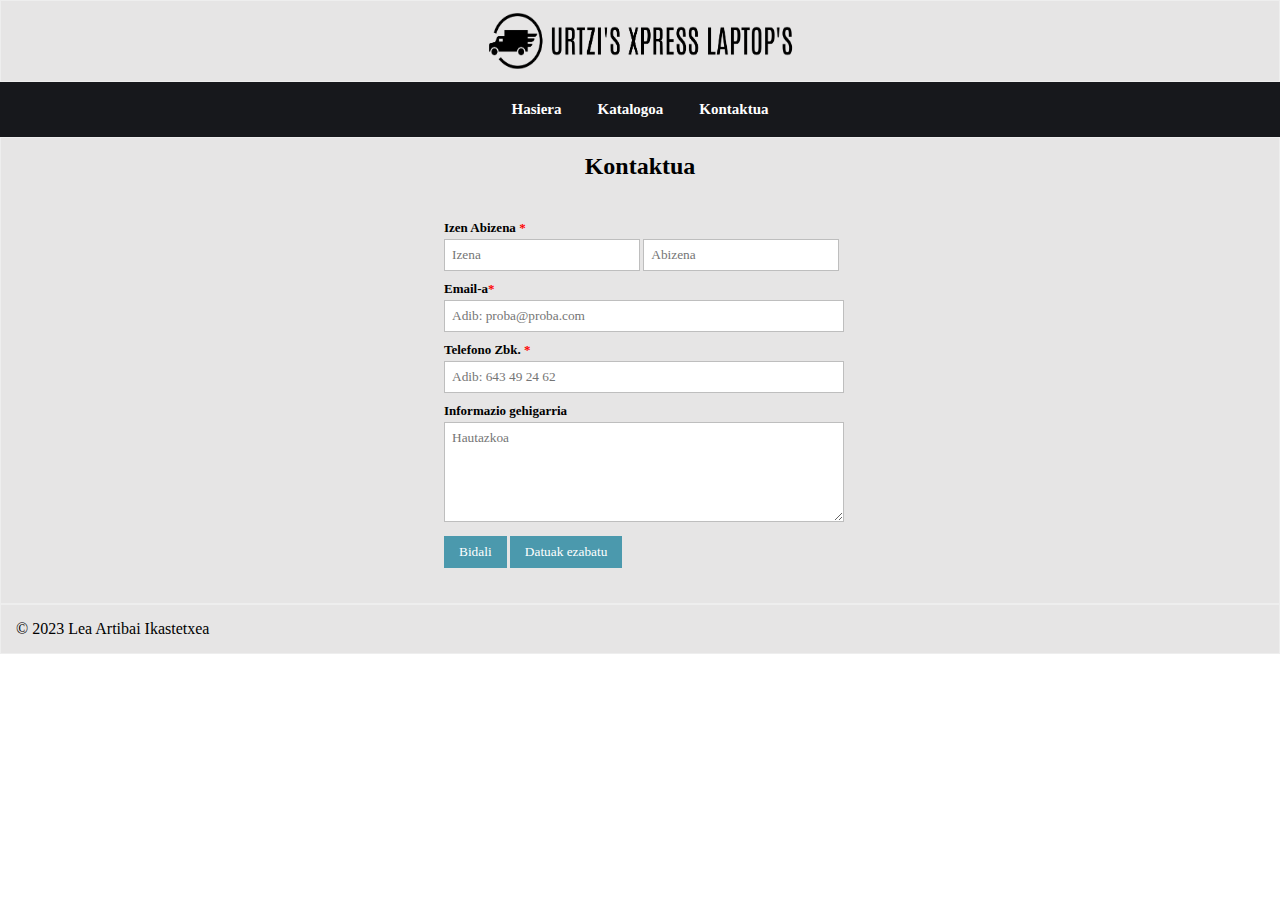
<file: kontaktua.html>
<!DOCTYPE html>
<html>
<head>
	<link rel="icon" href="img/ikonoa.png">
	<link rel="stylesheet" type="text/css" href="css/index.css">
	<link rel="stylesheet" type="text/css" href="css/estilos.css">
	<link rel="stylesheet" type="text/css" href="css/style2.css">
	<title>Eskaria</title>
</head>
<body>
	<header class="header">
		<a href="index.html"><img src="img/logo3.png"></a>
	</header>
	<nav>
	    <ul>
	       	<li><a href="index.html">Hasiera</a></li>
			<li><a href="katalogoa.html">Katalogoa</a></li>
			<li><a href="kontaktua.html">Kontaktua</a></li>
	    </ul>
    </nav>
	<main>
		<h2 align="center">Kontaktua</h2>
		<form action="http://www.formular-chef.com/Formular-Chef.cgi" method="post">
			<input type="hidden" name="recipient" value="daw22urar@ikasle.leartik.eus">
			<ul class="form-style-1">
			    <li><label>Izen Abizena <span class="required">*</span></label><input type="text" name="field1" class="field-divided" placeholder="Izena" /> <input type="text" name="field2" class="field-divided" placeholder="Abizena" /></li>
			    <li>
			        <label>Email-a<span class="required">*</span></label>
			        <input placeholder="Adib: proba@proba.com" type="email" name="field3" class="field-long" />
			    </li>
			    <li>
			        <label>Telefono Zbk. <span class="required">*</span></label>
			        <input placeholder="Adib: 643 49 24 62" type="text" name="field4" class="field-long" />
			    </li>
			    <li>
			        <label>Informazio gehigarria </label>
			        <textarea placeholder="Hautazkoa" name="field8" id="field8" class="field-long field-textarea"></textarea>
			    </li>
			    <li>
			        <input type="submit" value="Bidali" />
			        <input type="Reset" value="Datuak ezabatu"/>
			    </li>
			</ul>
		</form>
	</main>
<script src="js/app.js"></script>
<script src="js/main.js"></script>
<footer class="footer">
	<p>&copy; 2023 Lea Artibai Ikastetxea</p>
</footer>
</file>
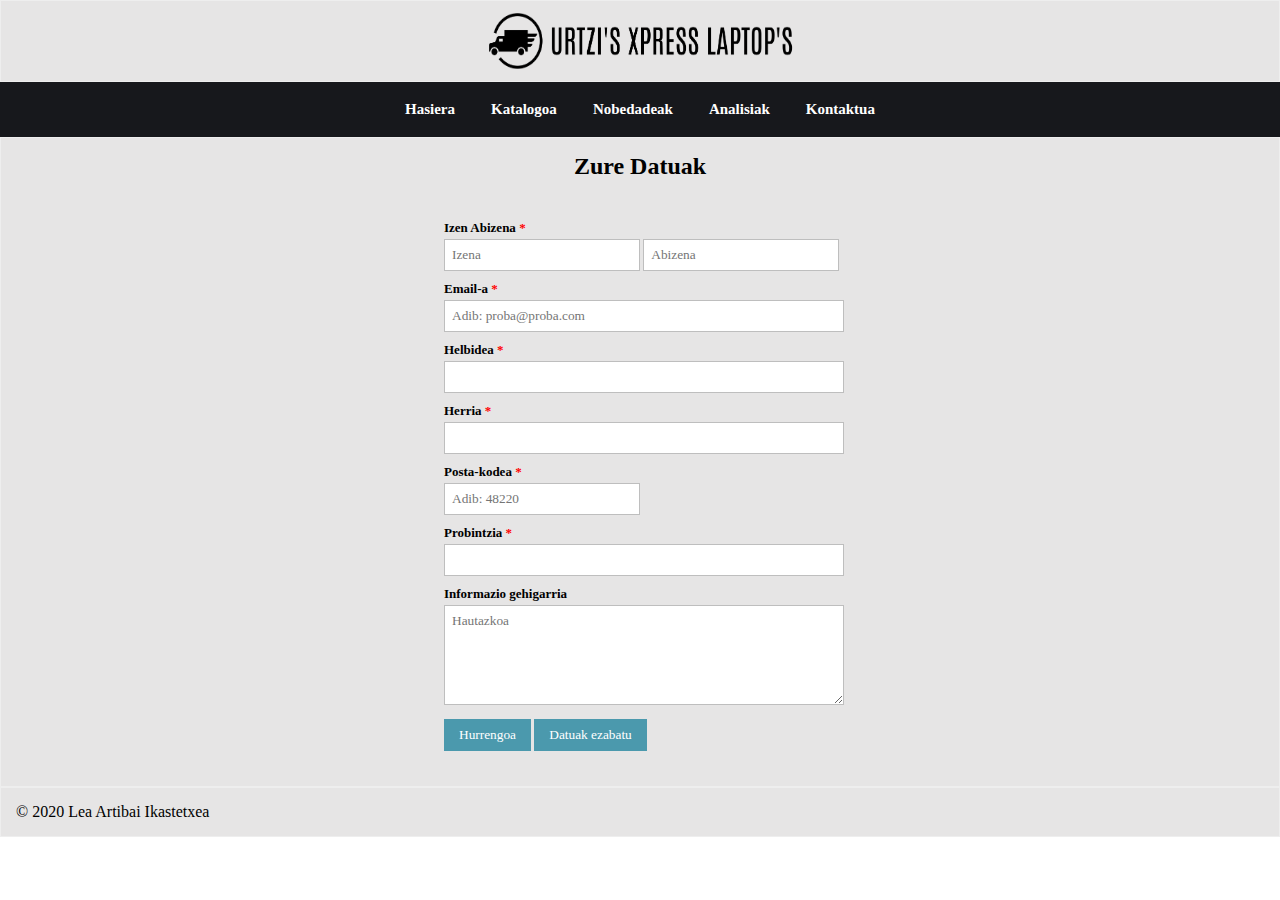
<file: Erronka/eskaria.html>
<!DOCTYPE html>
<html>
<head>
	<link rel="icon" href="img/ikonoa.png">
	<link rel="stylesheet" type="text/css" href="css/index.css">
	<link rel="stylesheet" type="text/css" href="css/estilos.css">
	<link rel="stylesheet" type="text/css" href="css/style2.css">
	<title>Eskaria</title>
</head>
<body>
	<header class="header">
		<a href="index.html"><img src="img/logo3.png"></a>
	</header>
	<nav>
	    <ul>
	       	<li><a href="index.html">Hasiera</a></li>
			<li><a href="katalogoa.html">Katalogoa</a></li>
			<li><a href="nobedadeak.html">Nobedadeak</a></li>
			<li><a href="analisia.html">Analisiak</a></li>
			<li><a href="kontaktua.html">Kontaktua</a></li>
	    </ul>
    </nav>
	<main>
		<h2 align="center">Zure Datuak</h2>
		<form action="mailto:daw22urar@leartik.ikasle.eus" method="post"  enctype="text/plain">
			<input type="hidden" name="recipient" value="daw22urar@ikasle.leartik.eus">
			<ul class="form-style-1">
			    <li><label>Izen Abizena <span class="required">*</span></label><input type="text" name="field1" class="field-divided" placeholder="Izena" /> <input type="text" name="field2" class="field-divided" placeholder="Abizena" /></li>
			    <li>
			        <label>Email-a <span class="required">*</span></label>
			        <input placeholder="Adib: proba@proba.com" type="email" name="field3" class="field-long" />
			    </li>
			    <li>
			        <label>Helbidea <span class="required">*</span></label>
			        <input type="text" name="field4" class="field-long" />
			    </li>
			    <li>
			        <label>Herria <span class="required">*</span></label>
			        <input type="text" name="field5" class="field-long" />
			    </li>
			    <li>
			        <label>Posta-kodea <span class="required">*</span></label>
			        <input placeholder="Adib: 48220" type="text" name="field6" class="field-divided" />
			    </li>
			    <li>
			        <label>Probintzia <span class="required">*</span></label>
			        <input type="text" name="field7" class="field-long" />
			    </li>
			    <li>
			        <label>Informazio gehigarria </label>
			        <textarea placeholder="Hautazkoa" name="field8" id="field8" class="field-long field-textarea"></textarea>
			    </li>
			    <li>
			        <a href="eskaria2.html"><input type="button" value="Hurrengoa" /></a>
			        <input type="Reset" value="Datuak ezabatu"/>
			    </li>
			</ul>
		</form>
	</main>
	<script src="js/app.js"></script>
	<script src="js/main.js"></script>
	<footer class="footer">
		<p>&copy; 2020 Lea Artibai Ikastetxea</p>
	</footer>
</body>
</html>
</file>
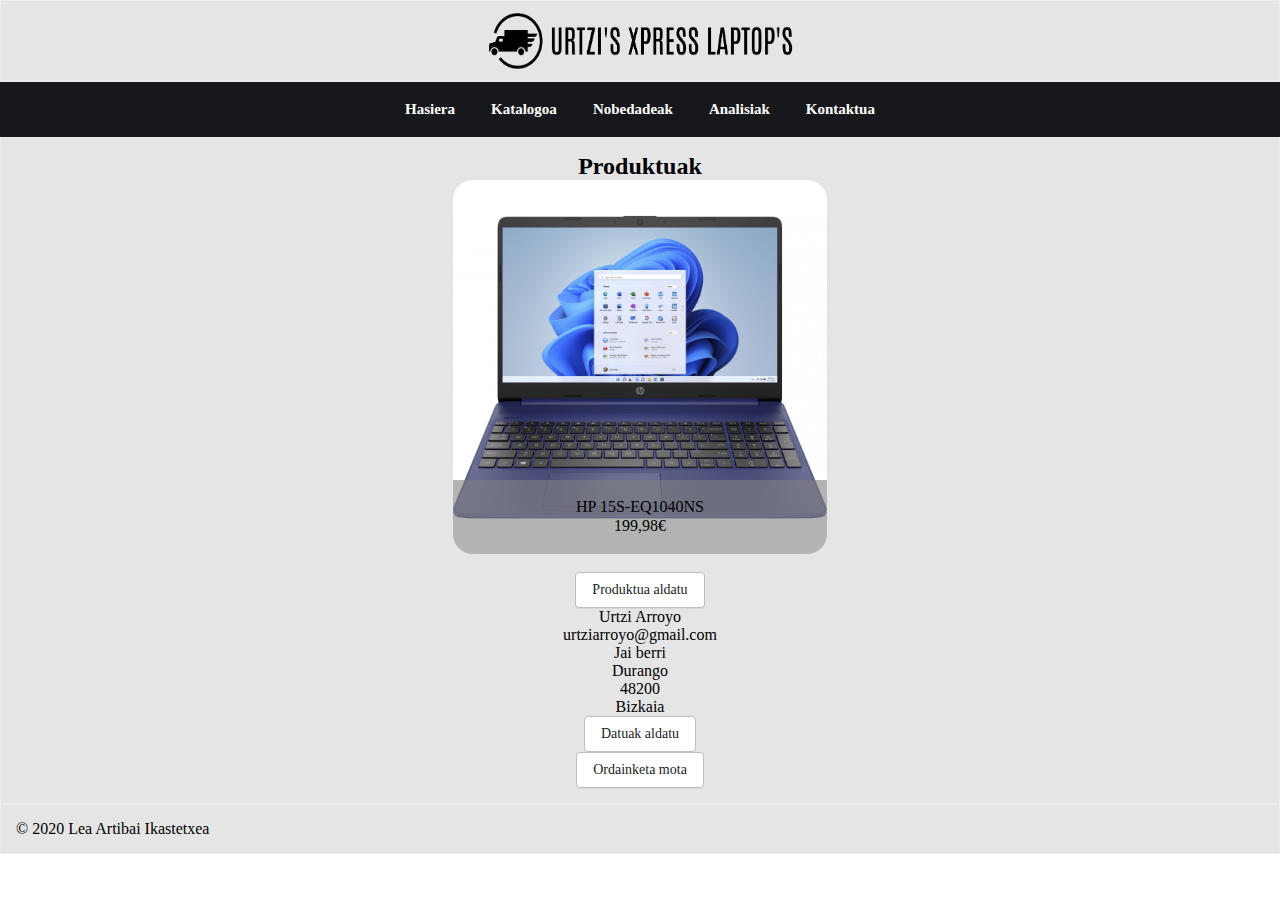
<file: Erronka/eskaria2.html>
<!DOCTYPE html>
<html>
<head>
	<link rel="icon" href="img/ikonoa.png">
	<link rel="stylesheet" type="text/css" href="css/index.css">
	<link rel="stylesheet" type="text/css" href="css/estilos.css">
	<link rel="stylesheet" type="text/css" href="css/style2.css">
	<title>Eskaria</title>
</head>
<body>
	<header class="header">
		<a href="index.html"><img src="img/logo3.png"></a>
	</header>
	<nav>
	    <ul>
	       	<li><a href="index.html">Hasiera</a></li>
			<li><a href="katalogoa.html">Katalogoa</a></li>
			<li><a href="nobedadeak.html">Nobedadeak</a></li>
			<li><a href="analisiak.html">Analisiak</a></li>
			<li><a href="kontaktua.html">Kontaktua</a></li>
	    </ul>
    </nav>
	<main>
		<h2 align="center">Produktuak</h2>
		<div align="center">
			<div class="contenedor">
				<img class="imgeskaria2" src="img/hplaptop.jpg">
				<div class="info">
				</div>
				<div class="p">HP 15S-EQ1040NS</div>
					<div class="p1">199,98€</div>
			</div><br>
			<a href="katalogoa.html"><button class="button">Produktua aldatu</button></a>
		</div>
		<div align="center">
			<p>Urtzi Arroyo</p>
			<p>urtziarroyo@gmail.com</p>
			<p>Jai berri</p>
			<p>Durango</p>
			<p>48200</p>
			<p>Bizkaia</p>
			<a href="eskaria.html"><button class="button">Datuak aldatu</button></a>
		</div>
		<div align="center"><a href="eskaria3.html"><button class="button">Ordainketa mota</button></a></div>
	</main>
	<script src="js/app.js"></script>
	<script src="js/main.js"></script>
	<footer class="footer">
		<p>&copy; 2020 Lea Artibai Ikastetxea</p>
	</footer>
</body>
</html>
</file>
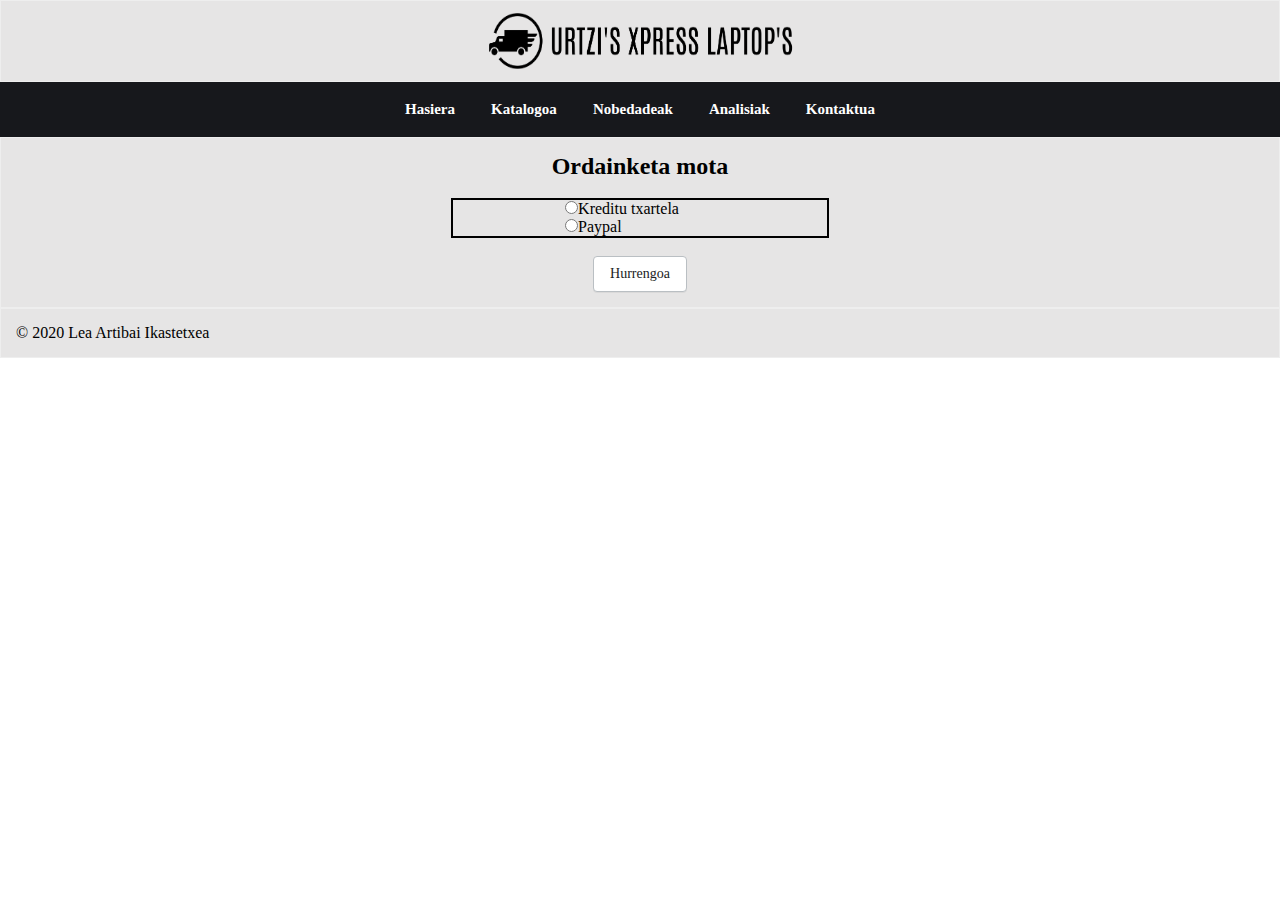
<file: Erronka/eskaria3.html>
<!DOCTYPE html>
<html>
<head>
	<link rel="icon" href="img/ikonoa.png">
	<link rel="stylesheet" type="text/css" href="css/index.css">
	<link rel="stylesheet" type="text/css" href="css/estilos.css">
	<link rel="stylesheet" type="text/css" href="css/style2.css">
	<title>Eskaria</title>
</head>
<body>
	<header class="header">
		<a href="index.html"><img src="img/logo3.png"></a>
	</header>
	<nav>
	    <ul>
	       	<li><a href="index.html">Hasiera</a></li>
			<li><a href="katalogoa.html">Katalogoa</a></li>
			<li><a href="nobedadeak.html">Nobedadeak</a></li>
			<li><a href="analisiak.html">Analisiak</a></li>
			<li><a href="kontaktua.html">Kontaktua</a></li>
	    </ul>
    </nav>
	<main>
		<h2 align="center">Ordainketa mota</h2><br>
		<div>
			<div class="contenedor2">
				<div class="k_t"><input type="radio" name="payment"><label>Kreditu txartela</label></div>
				<div class="paypal"><input type="radio" name="payment"><label>Paypal</label></div>
			</div><br>
		</div>
		
		<div align="center"><a href="eskaria4.html"><button class="button">Hurrengoa</button></a></div>
	</main>
	<script src="js/app.js"></script>
	<script src="js/main.js"></script>
	<footer class="footer">
		<p>&copy; 2020 Lea Artibai Ikastetxea</p>
	</footer>
</body>
</html>
</file>
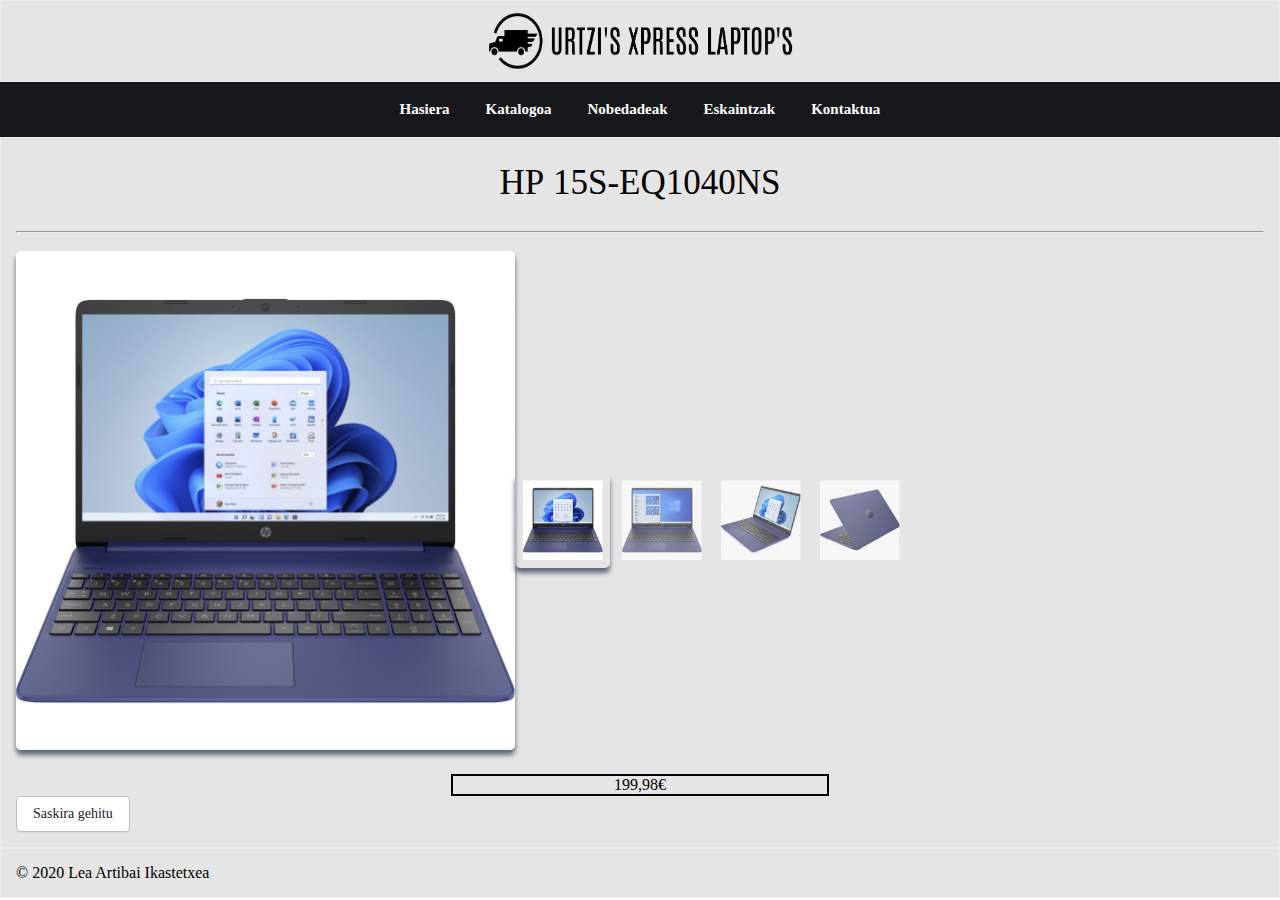
<file: Erronka/hplaptop.html>
<!DOCTYPE html>
<html>
<head>
	<link rel="icon" href="img/ikonoa.png">
	<link rel="stylesheet" type="text/css" href="css/index.css">
	<link rel="stylesheet" type="text/css" href="css/estilos.css">
	<link rel="stylesheet" type="text/css" href="css/styles.css">
	<title>Hp Laptop</title>
</head>
<body>
	<header class="header">
		<a href="index.html"><img src="img/logo3.png"></a>
	</header>
	<nav>
	    <ul>
	       	<li><a href="index.html">Hasiera</a></li>
			<li><a href="katalogoa.html">Katalogoa</a></li>
			<li><a href="nobedadeak.html">Nobedadeak</a></li>
			<li><a href="eskaintzak.html">Eskaintzak</a></li>
			<li><a href="kontaktua.html">Kontaktua</a></li>
	    </ul>
    </nav>
	<main>
		<div class="texto-animado" id="logo"><h1>HP 15S-EQ1040NS</h1></div><br><hr><br>
		<div class="container">
	        <div class="img_container">
	            <img src="img/hplaptop.jpg" alt="" class="main_img">
	        </div>
	        <div class="thumbnail_container">
	            <img class="thumbnail active" src="img/hplaptop.jpg" alt="">
	            <img class="thumbnail" src="img/hpone.jpg" alt="">
	            <img class="thumbnail" src="img/hptwo.jpg" alt="">
	            <img class="thumbnail" src="img/hpthree.jpg" alt="">
	        </div>
	    </div>
	    <div align="center" class="texto_compra_laptop">
	    	<p>199,98€</p>
	    </div>
	    <a href="saskia.html"><button class="button">Saskira gehitu</button></a>
	</main>
	<script src="js/app.js"></script>
	<script src="js/main.js"></script>
	<footer class="footer">
		<p>&copy; 2020 Lea Artibai Ikastetxea</p>
	</footer>
</body>
</html>
</file>
<file: css/index.css>
* {
		margin :0px;
		padding: 0px; 
		font-family: Lucida Bright;
		color: black;
	}
	nav > ul > li > a{
		text-decoration: none;
		color: white;
		outline: none;
	}
	nav > ul > li > a:hover{
			color:#000000;
		}
	body {
		border: 1px;
		margin-left: auto;
		margin-right: auto;
		width: 100%;
		}
	header {
		max-width: 100%;
		border: 1px;
		border-style: groove;
		padding:5px;
		background-color: rgba(10, 0, 0, .1);
		}
	aside {
		border: 1px;
		border-style: groove;
		padding: 15px;
		background-color: rgba(10, 0, 0, .1);
	}
	main {
		border: 1px;
		border-style: groove;
		padding: 15px;	
		background-color: rgba(10, 0, 0, .1);	
	}
	footer {
		border: 1px;
		border-style: groove;
		padding: 15px;
		background-color: rgba(10, 0, 0, .1);
	}
	.img  {
		display: block;
		margin: 3px;
	}
	.img2 {
		display: block;
		margin: auto;
		width: 600px;
		height: 650px;
		border-radius: 60px;
	}
	header > h1{
		display: inline;
		position: relative;
		margin: 15px;
		top: -10px;
	}
	header > a > img{
		width: 330px;
		height: 70px;
		margin:auto;
		display: block;
	}
	main > div > div > img {
		background-color: linear-gradient(90deg, #020024, #c3c3c3);
	}
	main > div > a > img {
		display:block;
		margin:auto;
	}
	.deskribapena {
		width: 1000px;
		margin: auto;	
	}
	.azalpena {
		width: 750px;
		margin: auto;
	}
	.azalpena2 {
		width: 100px;
		margin: auto;
	}
	.azalpena3 {
		width: 300px;
	}
	.azalpena4 {
		width: 300px;
		margin-left: 80px;
	}
	.azalpena5 {
		width: 300px;
		margin-left: 30px;
	}
	.azalpena6 {
		width: 300px;
		margin-left: -45px;
		margin-right: 35px;
	}
	.tituluak {
		width: 750px;
		margin: auto;
	}
	.katalogoaimg{
		display:block;
		margin:auto;
		width: 600px;
		height: 400px;
		border-radius: 10px;
	}
	.notebookimg{
		display:block;
		margin:auto;
		width: 400px;
		height: 350px;
		border-radius: 10px;
	}
	.container {
		display: grid;
		grid-template-columns: repeat(1, auto);
	  	grid-auto-rows: minmax(auto, auto);
	}
	.header {
		grid-column: 1 / all;
		grid-row: 1;
	}
	.navigator {
		grid-column: 1 / all;
		grid-row: 2 ;
	}
	.content {
		grid-column: 1 / all;
		grid-row: 3 ;
	}
	.content2 {
		grid-column: 1 / all;
		grid-row: 4;
	}
	.footer {
		grid-column: 1 / all;
		grid-row: 5;
	}
	@media(max-width: 1000px)
	{
		.container{
			display: block;
		}
		.header {
			max-width: 100%;
		}
		.navigator {
			max-width: 100%;
		}
		.content {
			max-width: 100%;
		}
		.content2 {
			max-width: 100%;
		}
		.footer {
			max-width: 100%;
		}
	}

	.nav2{
		border: 1px;
		border-style: groove;
		padding: 7.5px;
		color: white;
		background-color: #000000;
	}
	.Laptop1{
		width: 70%;
		display: block;
		margin-left: auto;
		margin-right: auto;
		border-radius: 10px;
	}
	/*
	Pruebas de desplegables (no esta completo, mirar en google)
	#subseccion1
            { position: absolute; top: 100%; left: 0px;  
            background-color: #41338b; font:normal 0.8em arial;  
            padding: 0.2em 0.5em ; display: none; }
       */
       .gamingimg{
		display:block;
		margin:auto;
		width: 400px;
		height: 210px;
		border-radius: 10px;
	}
	.ultrabookimg{
		display:block;
		margin:auto;
		width: 400px;
		height: 250px;
		border-radius: 10px;
	}
	img.zoom {
		width: 225px;
	    height: 175px;
	    border-radius: 20px;
	    box-shadow: 5px 8px 12px black;
	    -webkit-transition: all .125s ease-in-out;
	    -moz-transition: all .125s ease-in-out;
	    -o-transition: all .125s ease-in-out;
	    -ms-transition: all .125s ease-in-out;
	}
	.transition {
   		-webkit-transform: scale(1.05); 
    	-moz-transform: scale(1.05);
   		-o-transform: scale(1.05);
		transform: scale(1.05);
	}
	img.zoom2 {
		width: 300px;
	    height: 300px;
		border-radius: 20px;
		box-shadow: 5px 8px 12px black;
	    -webkit-transition: all .125s ease-in-out;
	    -moz-transition: all .125s ease-in-out;
	    -o-transition: all .125s ease-in-out;
	    -ms-transition: all .125s ease-in-out;
	}
	img.zoom3 {
		width: 330px;
	    height: 280px;
		border-radius: 20px;
		box-shadow: 5px 8px 12px black;
	    -webkit-transition: all .125s ease-in-out;
	    -moz-transition: all .125s ease-in-out;
	    -o-transition: all .125s ease-in-out;
	    -ms-transition: all .125s ease-in-out;
	}
	img.zoom4 {
		width: 330px;
	    height: 280px;
		border-radius: 20px;
		box-shadow: 5px 8px 12px black;
	    -webkit-transition: all .15s ease-in-out;
	    -moz-transition: all .15s ease-in-out;
	    -o-transition: all .15s ease-in-out;
	    -ms-transition: all .15s ease-in-out;
	}
	img.zoom5 {
		width: 330px;
	    height: 280px;
		border-radius: 20px;
		box-shadow: 5px 8px 12px black;
	    -webkit-transition: all .15s ease-in-out;
	    -moz-transition: all .15s ease-in-out;
	    -o-transition: all .15s ease-in-out;
	    -ms-transition: all .15s ease-in-out;
	}
	.box > .hover10{
		display: flex;
		flex-wrap: nowrap;
		justify-content: center;
		gap: 15px;
	}
	.parrafoa{
		display: flex;
		margin-left: 225px;
		margin-bottom: 7px;
	}
	.parrafoa2{
		display: flex;
		margin-left: 180px;
		align-items: center;
	}
	nav{
       height: 55px;
       background-color:#17181C;
       text-align: center;
 	}
    nav ul{
       list-style: none;
       display: inline-block;
       padding:18px;
    }
    nav ul li{
        float: left;
	}
    nav ul li a {
        color: white;
        font-weight: bold;
        text-decoration: none;
        font-size: 15px;
        padding: 18px;
    }
    nav ul li a:hover{
      	background-color: #929fb3;
    }
	.hover10 figure img {
		-webkit-filter: grayscale(0) blur(0);
		filter: grayscale(0) blur(0);
		-webkit-transition: .3s ease-in-out;
		transition: .3s ease-in-out;
	}
	.hover10 figure:hover img {
		-webkit-filter: grayscale(100%) blur(3px);
		fillilter: grayscale(100%) blur(3px);
	}
	.hover10 figure:hover .nuestrotexto{
	  color: black;
	  font-size: 20px;
	  -webkit-transform: translate(-50%, -50%);
	  -ms-transform: translate(-50%, -50%);
	  transform: translate(-50%, -50%);
	  text-align: center;
	}
	.nuestrocontenedor{
		position: relative;
	}
	.nuestraimagen{
		display: block;
		width: 100%;
		height: auto;
	}
	.nuestrobloque{
	  position: absolute;
	  top: 0;
	  bottom: 0;
	  left: 0;
	  right: 0;
	  height: 100%;
	  width: 100%;
	  opacity: 0;
	  transition: 1.5s ease;
	  background-color: #c3ac76;
	}
	.nuestrocontenedor:hover .nuestrobloque{
	  opacity: 1;
	}
	/*Botoia*/
	.button{
       	display: inline-block;
        outline: 0;
	    cursor: pointer;
        text-align: center;
        border: 1px solid #babfc3;
        padding: 7px 16px;
        min-height: 36px;
        min-width: 36px;
        color: #202223;
        background: #ffffff;
        border-radius: 4px;
        font-weight: 500;
        font-size: 14px;
    	box-shadow: rgba(0, 0, 0, 0.05) 0px 1px 0px 0px;
    }
    .button:hover {
        background: #f6f6f7;
	    outline: 1px solid transparent;
	}
	/*Amaiera*/

	.Produktua {
		width: 40%;
		border: 2px solid black;
	}
	.p {
		top: 85%;
		position: absolute;	
	}
	.p1 {
		font-family: Copperplate;
		top: 90%;
		position: absolute;
	}
	.contenedor{
		width: 30%;
		position: relative;
		display: flex;
		flex-direction: column;
		align-items: center;
	}
	.contenedor2{
		margin: auto;
		width: 30%;
		position: relative;
		border: 2px solid black;
		
	}
	.k_t{
		position: relative;
		left: 30%;
	}
	.paypal{
		position: relative;
		left: 30%;
	}
	.imgeskaria2{
		width: 100%;
		border-radius: 20px;
		/*z-index: -1;*/
	}
	.info{
		background-color: grey;
		opacity: 0.6;
		border-radius: 0px 0px 20px 20px;
		width: 100%;
		height: 74px;
		/*z-index: 1;*/
		position: absolute;
		top: 80%;
	}
	img.imagen1{
		width: 25%;
		border-radius: 15px;
	}
	img.imagen2{
		width: 30%;
		height: 75%;
		border-radius: 15px;
		padding: 7.5px;
	}
	img.imagen3{
		width: 30%;
		height: 75%;
		border-radius: 15px;
		padding: 7.5px;
	}
	img.imagen4{
		width: 25%;
		height: 50%;
		border-radius: 15px;
		padding: 7.5px;
	}
	img.imagen5{
		width: 25%;
		border-radius: 15px;
	}
	img.imagen6{
		width: 30%;
		height: 75%;
		border-radius: 15px;
		padding: 7.5px;
	}
	img.imagen7{
		width: 30%;
		height: 75%;
		border-radius: 15px;
		padding: 7.5px;
	}
	img.imagen8{
		width: 30%;
		height: 75%;
		border-radius: 15px;
		padding: 7.5px;
	}
	img.imagen9{
		width: 25%;
		border-radius: 15px;
	}
	img.imagen10{
		width: 30%;
		height: 75%;
		border-radius: 15px;
		padding: 7.5px;
	}
	img.imagen11{
		width: 30%;
		height: 75%;
		border-radius: 15px;
		padding: 7.5px;
	}
	img.imagen12{
		width: 33%;
		height: 75%;
		border-radius: 15px;
		padding: 7.5px;
	}
	.imagenes1{
		width: 95%;
		border: 2px solid black;
		height: 100%;
		margin: auto;
		padding: 15px;
	}
	.imagenes2{
		width: 95%;
		border: 2px solid black;
		height: 100%;
		margin: auto;
		padding: 15px;
	}
	.imagenes3{
		width: 95%;
		border: 2px solid black;
		height: 100%;
		margin: auto;
		padding: 15px;
	}
	.lista{

	}
	.texto_compra_laptop{
		width: 30%;
		border: 2px solid black;
		margin: auto;
	}
	/*
	#hamnav {
	  width: 100%;
	  background: #000;
	}
	#hamitems { display: flex; }
	#hamitems a {
	  flex-grow: 1;
	  flex-basis: 0;
	  padding: 10px;
	  color: white;
	  text-decoration: none;
	  text-align: center;
	}
	#hamitems a:hover { background: #af0d0d; }

	 (C) HIDE HAMBURGER 
	#hamnav label, #hamburger { display: none; }
	 [ON SMALL SCREENS] 
@media screen and (max-width: 768px){
   (A) BREAK INTO VERTICAL MENU 
  #hamitems a {
    box-sizing: border-box;
    display: block;
    width: 100%;
    border-top: 1px solid #333;
  }
 
   (B) SHOW HAMBURGER ICON 
  #hamnav label { 
    display: inline-block; 
    color: white;
    background: #a02620;
    font-style: normal;
    font-size: 1.2em;
    padding: 10px;
  }

   (C) TOGGLE SHOW/HIDE MENU 
  #hamitems { display: none; }
  #hamnav input:checked ~ #hamitems { display: block; }
}*/
.textua{
	position: absolute;
	top: 350px;
}
</file>
<file: css/estilos.css>
:root {  
	--logotipo: #1a1a1a;
	--profesion: #f2f2f2;
	--primario: #2e5fff;
	--secundario: #7f828b;
}

/** {
	margin: 0;
	padding: 0;
	box-sizing: border-box;

}

body {
	font-family: 'Bebas Neue', cursive;
	background-image: url('./../img/B-G.jpg');

}

a {
	text-decoration: none;
	color: #fff;
	outline: none;
}*/



.logotipo {
	padding: 10px;
	border: 5px solid var(--logotipo);
	color: var(--logotipo);
}
.logotipo .subtitulo {
	text-align: center;
	color: var(--profesion);
	background: var(--logotipo);
	padding: 12px 20px;
	transition: .5s ease all;
	font-size: 36px;
	font-family: 'Noto Sans', sans-serif;
	text-transform: uppercase;
	letter-spacing: 2px;
}
.logotipo .subtitulo:hover {
	background: var(--secundario);
}

.texto-animado {
	color: var(--logotipo);
	display: flex;
	justify-content: center;
	overflow: hidden;
}

.texto-animado > div {
	display: flex;
	flex-direction: column;
	position: relative;
	transition: .3s ease all;
}

.texto-animado > div.animacion {
	transform: translateY(-100px);
}

.texto-animado > div span {
	font-size: 35px;
	font-weight: normal;
	line-height: 60px;	
}

.texto-animado .segunda-linea {
	position: absolute;
	top: 100px ;
}
/*
main > table {
	border: 10px solid var(--logotipo);
	padding: 10px;
	text-align: center;
}

main > table > tr {
	padding: 5px;
}
.denda {
	margin-top: 30px;
	margin-left: -840px;
}
.kontaktua {
	margin-top: -120px; 
}
.denda1 {
	margin-left: -300px;
}
.hasiera {
	margin-top: -130px;
}
.denda2 {
	margin-top: 30px;
	margin-left: -250px;
}
.katalogoa {
	margin-top: -130px;
}
.imagenes {
	display: inline;
	margin-left: 110px;
}
.h2 {
	margin-left: 140px;
}
.Sare_Sozialak {
	margin-top: 500px;
}
.h2_1 {
	margin-left: 90px;
}
.imagenes_1 {
	display: inline;
	margin-left: 60px;
}
.h2_2 {
	margin-left: 0px;
}
.imagenes_2 {
	display: inline;
	margin-left: -30px;
}
.header {
	display: inline;
}
footer{
	padding: 10px; 
}
</file>
<file: css/hasiera.css>
@media (max-width: 900px){
	.header {
		
	}
	.navigator {
		
	}
	.content {
		
	}
	.content2 {
		
	}
	.footer {
		
	}
}
</file>
<file: Erronka/css/index.css>
* {
		margin :0px;
		padding: 0px; 
		font-family: Lucida Bright;
		color: black;
	}
	nav > ul > li > a{
		text-decoration: none;
		color: white;
		outline: none;
	}
	nav > ul > li > a:hover{
			color:#000000;
		}
	body {
		border: 1px;
		margin-left: auto;
		margin-right: auto;
		width: 100%;
		}
	header {
		max-width: 100%;
		border: 1px;
		border-style: groove;
		padding:5px;
		background-color: rgba(10, 0, 0, .1);
		}
	aside {
		border: 1px;
		border-style: groove;
		padding: 15px;
		background-color: rgba(10, 0, 0, .1);
	}
	main {
		border: 1px;
		border-style: groove;
		padding: 15px;	
		background-color: rgba(10, 0, 0, .1);	
	}
	footer {
		border: 1px;
		border-style: groove;
		padding: 15px;
		background-color: rgba(10, 0, 0, .1);
	}
	.img  {
		display: block;
		margin: 3px;
	}
	.img2 {
		display: block;
		margin: auto;
		width: 600px;
		height: 650px;
		border-radius: 60px;
	}
	header > h1{
		display: inline;
		position: relative;
		margin: 15px;
		top: -10px;
	}
	header > a > img{
		width: 330px;
		height: 70px;
		margin:auto;
		display: block;
	}
	main > div > div > img {
		background-color: linear-gradient(90deg, #020024, #c3c3c3);
	}
	main > div > a > img {
		display:block;
		margin:auto;
	}
	.deskribapena {
		width: 1000px;
		margin: auto;	
	}
	.azalpena {
		width: 750px;
		margin: auto;
	}
	.azalpena2 {
		width: 100px;
		margin: auto;
	}
	.azalpena3 {
		width: 75%;
		text-align: center;
	}
	.azalpena4 {
		width: 50%;
		text-align: center;
		margin-left: 80px;
	}
	.azalpena5 {
		width: 60%;
		text-align: center;
		margin-left: 70%;
	}
	.azalpena6 {
		width: 100%;
		text-align: center;
		margin-left: 0%;
		margin-right: 35px;
	}
	.tituluak {
		width: 750px;
		margin: auto;
	}
	.katalogoaimg{
		display:block;
		margin:auto;
		width: 600px;
		height: 400px;
		border-radius: 10px;
	}
	.notebookimg{
		display:block;
		margin:auto;
		width: 400px;
		height: 350px;
		border-radius: 10px;
	}
	.container {
		display: grid;
		grid-template-columns: repeat(1, auto);
	  	grid-auto-rows: minmax(auto, auto);
	}
	.header {
		grid-column: 1 / all;
		grid-row: 1;
	}
	.navigator {
		grid-column: 1 / all;
		grid-row: 2 ;
	}
	.content {
		grid-column: 1 / all;
		grid-row: 3 ;
	}
	.content2 {
		grid-column: 1 / all;
		grid-row: 4;
	}
	.footer {
		grid-column: 1 / all;
		grid-row: 5;
	}
	/*
	.nav_ezkerra {
		
	}
	.nav_eskuma {
		
	}
	*/
	.nav2{
		border: 1px;
		border-style: groove;
		padding: 7.5px;
		color: white;
		background-color: #000000;
	}
	.Laptop1{
		width: 800px;
		height: 650px;
		display: block;
		margin-left: auto;
		margin-right: auto;
		border-radius: 10px;
	}
	/*
	Pruebas de desplegables (no esta completo, mirar en google)
	#subseccion1
            { position: absolute; top: 100%; left: 0px;  
            background-color: #41338b; font:normal 0.8em arial;  
            padding: 0.2em 0.5em ; display: none; }
       */
       .gamingimg{
		display:block;
		margin:auto;
		width: 400px;
		height: 210px;
		border-radius: 10px;
	}
	.ultrabookimg{
		display:block;
		margin:auto;
		width: 400px;
		height: 250px;
		border-radius: 10px;
	}
	img.zoom {
		width: 20%;
	    height: 30%;
	    border-radius: 20px;
	    box-shadow: 5px 8px 12px black;
	    -webkit-transition: all .125s ease-in-out;
	    -moz-transition: all .125s ease-in-out;
	    -o-transition: all .125s ease-in-out;
	    -ms-transition: all .125s ease-in-out;
	}
	.transition {
   		-webkit-transform: scale(1.05); 
    	-moz-transform: scale(1.05);
   		-o-transform: scale(1.05);
		transform: scale(1.05);
	}
	img.zoom2 {
		width: 60%;
	    height: 60%;
		border-radius: 20px;
		box-shadow: 5px 8px 12px black;
	    -webkit-transition: all .125s ease-in-out;
	    -moz-transition: all .125s ease-in-out;
	    -o-transition: all .125s ease-in-out;
	    -ms-transition: all .125s ease-in-out;
	}
	img.zoom3 {
		width: 150%;
	    height: 50%;
		border-radius: 20px;
		box-shadow: 5px 8px 12px black;
	    -webkit-transition: all .125s ease-in-out;
	    -moz-transition: all .125s ease-in-out;
	    -o-transition: all .125s ease-in-out;
	    -ms-transition: all .125s ease-in-out;
	}
	img.zoom4 {
		width: 80%;
	    height: 100%;
		border-radius: 20px;
		box-shadow: 5px 8px 12px black;
	    -webkit-transition: all .15s ease-in-out;
	    -moz-transition: all .15s ease-in-out;
	    -o-transition: all .15s ease-in-out;
	    -ms-transition: all .15s ease-in-out;
	}
	img.zoom5 {
		width: 80%;
	    height: 100%;
		border-radius: 20px;
		box-shadow: 5px 8px 12px black;
	    -webkit-transition: all .15s ease-in-out;
	    -moz-transition: all .15s ease-in-out;
	    -o-transition: all .15s ease-in-out;
	    -ms-transition: all .15s ease-in-out;
	}
	img.zoom6 {
		width: 80%;
	    height: 100%;
		border-radius: 20px;
		box-shadow: 5px 8px 12px black;
	    -webkit-transition: all .125s ease-in-out;
	    -moz-transition: all .125s ease-in-out;
	    -o-transition: all .125s ease-in-out;
	    -ms-transition: all .125s ease-in-out;
	}
	img.zoom7 {
		width: 80%;
	    height: 100%;
		border-radius: 20px;
		box-shadow: 5px 8px 12px black;
	    -webkit-transition: all .125s ease-in-out;
	    -moz-transition: all .125s ease-in-out;
	    -o-transition: all .125s ease-in-out;
	    -ms-transition: all .125s ease-in-out;
	}
	img.zoom8 {
		width: 80%;
	    height: 100%;
		border-radius: 20px;
		box-shadow: 5px 8px 12px black;
	    -webkit-transition: all .125s ease-in-out;
	    -moz-transition: all .125s ease-in-out;
	    -o-transition: all .125s ease-in-out;
	    -ms-transition: all .125s ease-in-out;
	}
	img.zoom9 {
		width: 80%;
	    height: 100%;
		border-radius: 20px;
		box-shadow: 5px 8px 12px black;
	    -webkit-transition: all .125s ease-in-out;
	    -moz-transition: all .125s ease-in-out;
	    -o-transition: all .125s ease-in-out;
	    -ms-transition: all .125s ease-in-out;
	}
	img.zoom10 {
		width: 80%;
	    height: 100%;
		border-radius: 20px;
		box-shadow: 5px 8px 12px black;
	    -webkit-transition: all .125s ease-in-out;
	    -moz-transition: all .125s ease-in-out;
	    -o-transition: all .125s ease-in-out;
	    -ms-transition: all .125s ease-in-out;
	}
	.box > .hover10{
		display: flex;
		flex-wrap: nowrap;
	}
	.box {
		width: 100%;
	}
	.parrafoa{
		width: 100%;
		margin: auto;
		display: inline;
	}
	.parrafoa2{
		width: 100%;
		margin: auto;
	}
	nav{
       height: 55px;
       background-color:#17181C;
       text-align: center;
 	}
    nav ul{
       list-style: none;
       display: inline-block;
       padding:18px;
    }
    nav ul li{
        float: left;
	}
    nav ul li a {
        color: white;
        font-weight: bold;
        text-decoration: none;
        font-size: 15px;
        padding: 18px;
    }
    nav ul li a:hover{
      	background-color: #929fb3;
    }
	.hover10 figure img {
		-webkit-filter: grayscale(0) blur(0);
		filter: grayscale(0) blur(0);
		-webkit-transition: .3s ease-in-out;
		transition: .3s ease-in-out;
	}
	.hover10 figure:hover img {
		-webkit-filter: grayscale(100%) blur(3px);
		fillilter: grayscale(100%) blur(3px);
	}
	.hover10 figure:hover .nuestrotexto{
	  color: black;
	  font-size: 20px;
	  -webkit-transform: translate(-50%, -50%);
	  -ms-transform: translate(-50%, -50%);
	  transform: translate(-50%, -50%);
	  text-align: center;
	}
	.nuestrocontenedor{
		position: relative;
	}
	.nuestraimagen{
		display: block;
		width: 100%;
		height: auto;
	}
	.nuestrobloque{
	  position: absolute;
	  top: 0;
	  bottom: 0;
	  left: 0;
	  right: 0;
	  height: 100%;
	  width: 100%;
	  opacity: 0;
	  transition: 1.5s ease;
	  background-color: #c3ac76;
	}
	.nuestrocontenedor:hover .nuestrobloque{
	  opacity: 1;
	}
	/*Botoia*/
	.button{
       	display: inline-block;
        outline: 0;
	    cursor: pointer;
        text-align: center;
        border: 1px solid #babfc3;
        padding: 7px 16px;
        min-height: 36px;
        min-width: 36px;
        color: #202223;
        background: #ffffff;
        border-radius: 4px;
        font-weight: 500;
        font-size: 14px;
    	box-shadow: rgba(0, 0, 0, 0.05) 0px 1px 0px 0px;
    }
    .button:hover {
        background: #f6f6f7;
	    outline: 1px solid transparent;
	}
	/*Amaiera*/

	.Produktua {
		width: 40%;
		border: 2px solid black;
	}
	.p {
		top: 85%;
		position: absolute;	
	}
	.p1 {
		font-family: Copperplate;
		top: 90%;
		position: absolute;
	}
	.contenedor{
		width: 30%;
		position: relative;
		display: flex;
		flex-direction: column;
		align-items: center;
	}
	.contenedor2{
		margin: auto;
		width: 30%;
		position: relative;
		border: 2px solid black;
		
	}
	.k_t{
		position: relative;
		left: 30%;
	}
	.paypal{
		position: relative;
		left: 30%;
	}
	.imgeskaria2{
		width: 100%;
		border-radius: 20px;
		/*z-index: -1;*/
	}
	.info{
		background-color: grey;
		opacity: 0.6;
		border-radius: 0px 0px 20px 20px;
		width: 100%;
		height: 74px;
		/*z-index: 1;*/
		position: absolute;
		top: 80%;
	}
	img.imagen1{
		width: 25%;
		border-radius: 15px;
	}
	img.imagen2{
		width: 30%;
		height: 75%;
		border-radius: 15px;
		padding: 7.5px;
	}
	img.imagen3{
		width: 30%;
		height: 75%;
		border-radius: 15px;
		padding: 7.5px;
	}
	img.imagen4{
		width: 25%;
		height: 50%;
		border-radius: 15px;
		padding: 7.5px;
	}
	img.imagen5{
		width: 25%;
		border-radius: 15px;
	}
	img.imagen6{
		width: 30%;
		height: 75%;
		border-radius: 15px;
		padding: 7.5px;
	}
	img.imagen7{
		width: 30%;
		height: 75%;
		border-radius: 15px;
		padding: 7.5px;
	}
	img.imagen8{
		width: 30%;
		height: 75%;
		border-radius: 15px;
		padding: 7.5px;
	}
	img.imagen9{
		width: 25%;
		border-radius: 15px;
	}
	img.imagen10{
		width: 30%;
		height: 75%;
		border-radius: 15px;
		padding: 7.5px;
	}
	img.imagen11{
		width: 30%;
		height: 75%;
		border-radius: 15px;
		padding: 7.5px;
	}
	img.imagen12{
		width: 33%;
		height: 75%;
		border-radius: 15px;
		padding: 7.5px;
	}
	.imagenes1{
		width: 95%;
		border: 2px solid black;
		height: 100%;
		margin: auto;
		padding: 15px;
	}
	.imagenes2{
		width: 95%;
		border: 2px solid black;
		height: 100%;
		margin: auto;
		padding: 15px;
	}
	.imagenes3{
		width: 95%;
		border: 2px solid black;
		height: 100%;
		margin: auto;
		padding: 15px;
	}
	.lista{

	}
	.texto_compra_laptop{
		width: 30%;
		border: 2px solid black;
		margin: auto;
	}
	#hamnav {
	  width: 100%;
	  background: #000;
	}
	#hamitems { display: flex; }
	#hamitems a {
	  flex-grow: 1;
	  flex-basis: 0;
	  padding: 10px;
	  color: white;
	  text-decoration: none;
	  text-align: center;
	}
	#hamitems a:hover { background: #af0d0d; }

	/* (C) HIDE HAMBURGER */
	#hamnav label, #hamburger { display: none; }
	/* [ON SMALL SCREENS] */
@media screen and (max-width: 768px){
  /* (A) BREAK INTO VERTICAL MENU */
  #hamitems a {
    box-sizing: border-box;
    display: block;
    width: 100%;
    border-top: 1px solid #333;
  }
 
  /* (B) SHOW HAMBURGER ICON */
  #hamnav label { 
    display: inline-block; 
    color: white;
    background: #a02620;
    font-style: normal;
    font-size: 1.2em;
    padding: 10px;
  }

  /* (C) TOGGLE SHOW/HIDE MENU */
  #hamitems { display: none; }
  #hamnav input:checked ~ #hamitems { display: block; }
}
</file>
<file: Erronka/css/estilos.css>
:root {  
	--logotipo: #1a1a1a;
	--profesion: #f2f2f2;
	--primario: #2e5fff;
	--secundario: #7f828b;
}

/** {
	margin: 0;
	padding: 0;
	box-sizing: border-box;

}

body {
	font-family: 'Bebas Neue', cursive;
	background-image: url('./../img/B-G.jpg');

}

a {
	text-decoration: none;
	color: #fff;
	outline: none;
}*/



.logotipo {
	padding: 10px;
	border: 5px solid var(--logotipo);
	color: var(--logotipo);
}
.logotipo .subtitulo {
	text-align: center;
	color: var(--profesion);
	background: var(--logotipo);
	padding: 12px 20px;
	transition: .5s ease all;
	font-size: 36px;
	font-family: 'Noto Sans', sans-serif;
	text-transform: uppercase;
	letter-spacing: 2px;
}
.logotipo .subtitulo:hover {
	background: var(--secundario);
}

.texto-animado {
	color: var(--logotipo);
	display: flex;
	justify-content: center;
	overflow: hidden;
}

.texto-animado > div {
	display: flex;
	flex-direction: column;
	position: relative;
	transition: .3s ease all;
}

.texto-animado > div.animacion {
	transform: translateY(-100px);
}

.texto-animado > div span {
	font-size: 35px;
	font-weight: normal;
	line-height: 60px;	
}

.texto-animado .segunda-linea {
	position: absolute;
	top: 100px ;
}
/*
main > table {
	border: 10px solid var(--logotipo);
	padding: 10px;
	text-align: center;
}

main > table > tr {
	padding: 5px;
}
.denda {
	margin-top: 30px;
	margin-left: -840px;
}
.kontaktua {
	margin-top: -120px; 
}
.denda1 {
	margin-left: -300px;
}
.hasiera {
	margin-top: -130px;
}
.denda2 {
	margin-top: 30px;
	margin-left: -250px;
}
.katalogoa {
	margin-top: -130px;
}
.imagenes {
	display: inline;
	margin-left: 110px;
}
.h2 {
	margin-left: 140px;
}
.Sare_Sozialak {
	margin-top: 500px;
}
.h2_1 {
	margin-left: 90px;
}
.imagenes_1 {
	display: inline;
	margin-left: 60px;
}
.h2_2 {
	margin-left: 0px;
}
.imagenes_2 {
	display: inline;
	margin-left: -30px;
}
.header {
	display: inline;
}
footer{
	padding: 10px; 
}
</file>
<file: Erronka/css/hasiera.css>
@media (max-width: 900px){
	.header {
		
	}
	.navigator {
		
	}
	.content {
		
	}
	.content2 {
		
	}
	.footer {
		
	}
}
</file>
<file: css/style2.css>
.form-style-1 {
	margin:10px auto;
	max-width: 400px;
	padding: 20px 12px 10px 20px;
	font: 13px "Lucida Sans Unicode", "Lucida Grande", sans-serif;
}
.form-style-1 li {
	padding: 0;
	display: block;
	list-style: none;
	margin: 10px 0 0 0;
}
.form-style-1 label{
	margin:0 0 3px 0;
	padding:0px;
	display:block;
	font-weight: bold;
}
.form-style-1 input[type=text], 
.form-style-1 input[type=date],
.form-style-1 input[type=datetime],
.form-style-1 input[type=number],
.form-style-1 input[type=search],
.form-style-1 input[type=time],
.form-style-1 input[type=url],
.form-style-1 input[type=email],
textarea, 
select{
	box-sizing: border-box;
	-webkit-box-sizing: border-box;
	-moz-box-sizing: border-box;
	border:1px solid #BEBEBE;
	padding: 7px;
	margin:0px;
	-webkit-transition: all 0.30s ease-in-out;
	-moz-transition: all 0.30s ease-in-out;
	-ms-transition: all 0.30s ease-in-out;
	-o-transition: all 0.30s ease-in-out;
	outline: none;	
}
.form-style-1 input[type=text]:focus, 
.form-style-1 input[type=date]:focus,
.form-style-1 input[type=datetime]:focus,
.form-style-1 input[type=number]:focus,
.form-style-1 input[type=search]:focus,
.form-style-1 input[type=time]:focus,
.form-style-1 input[type=url]:focus,
.form-style-1 input[type=email]:focus,
.form-style-1 textarea:focus, 
.form-style-1 select:focus{
	-moz-box-shadow: 0 0 8px #88D5E9;
	-webkit-box-shadow: 0 0 8px #88D5E9;
	box-shadow: 0 0 8px #88D5E9;
	border: 1px solid #88D5E9;
}
.form-style-1 .field-divided{
	width: 49%;
}
.form-style-1 .field-long{
	width: 100%;
}
.form-style-1 .field-select{
	width: 100%;
}
.form-style-1 .field-textarea{
	height: 100px;
}
.form-style-1 input[type=submit], .form-style-1 input[type=button]{
	background: #4B99AD;
	padding: 8px 15px 8px 15px;
	border: none;
	color: #fff;
	cursor: pointer;
}
.form-style-1 input[type=submit]:hover, .form-style-1 input[type=button]:hover{
	background: #4691A4;
	box-shadow:none;
	-moz-box-shadow:none;
	-webkit-box-shadow:none;
}
.form-style-1 input[type=Reset], .form-style-1 input[type=button]{
	background: #4B99AD;
	padding: 8px 15px 8px 15px;
	border: none;
	color: #fff;
	cursor: pointer;
}
.form-style-1 input[type=Reset]:hover, .form-style-1 input[type=button]:hover{
	background: #4691A4;
	box-shadow:none;
	-moz-box-shadow:none;
	-webkit-box-shadow:none;
}
.form-style-1 .required{
	color:red;
}
</file>
<file: css/styles.css>
.container{
    display: flex;
    flex-wrap: nowrap;
    align-items: center;
    justify-content: center;
}

.container .img_container {
    width: 40%;
    height: 40%;
    margin-bottom: 20px;    
}
.container .img_container .main_img {
    width: 100%;
    height: 100%;
    border-radius: 5px;
    box-shadow: 0 5px 5px rgba(1, 23, 46, 0.6);
    object-fit: cover;
}

.container .thumbnail_container {
    flex: 50%;
    height: 80px;
    justify-content: space-between;
}
.container .thumbnail_container .thumbnail {
    width: 80px;
    height: 80px;
    border-radius: 5px;
    cursor: pointer;
    object-fit: cover;
    opacity: .7;
    transition: .3s;
    padding: 7.5px;
}

.container .thumbnail_container .thumbnail:hover {
    opacity: 1;
}

.active {
    opacity:  1 !important;
    box-shadow: 0 5px 5px rgba(1, 23, 46, 0.6);
}
</file>
<file: Erronka/css/style2.css>
.form-style-1 {
	margin:10px auto;
	max-width: 400px;
	padding: 20px 12px 10px 20px;
	font: 13px "Lucida Sans Unicode", "Lucida Grande", sans-serif;
}
.form-style-1 li {
	padding: 0;
	display: block;
	list-style: none;
	margin: 10px 0 0 0;
}
.form-style-1 label{
	margin:0 0 3px 0;
	padding:0px;
	display:block;
	font-weight: bold;
}
.form-style-1 input[type=text], 
.form-style-1 input[type=date],
.form-style-1 input[type=datetime],
.form-style-1 input[type=number],
.form-style-1 input[type=search],
.form-style-1 input[type=time],
.form-style-1 input[type=url],
.form-style-1 input[type=email],
textarea, 
select{
	box-sizing: border-box;
	-webkit-box-sizing: border-box;
	-moz-box-sizing: border-box;
	border:1px solid #BEBEBE;
	padding: 7px;
	margin:0px;
	-webkit-transition: all 0.30s ease-in-out;
	-moz-transition: all 0.30s ease-in-out;
	-ms-transition: all 0.30s ease-in-out;
	-o-transition: all 0.30s ease-in-out;
	outline: none;	
}
.form-style-1 input[type=text]:focus, 
.form-style-1 input[type=date]:focus,
.form-style-1 input[type=datetime]:focus,
.form-style-1 input[type=number]:focus,
.form-style-1 input[type=search]:focus,
.form-style-1 input[type=time]:focus,
.form-style-1 input[type=url]:focus,
.form-style-1 input[type=email]:focus,
.form-style-1 textarea:focus, 
.form-style-1 select:focus{
	-moz-box-shadow: 0 0 8px #88D5E9;
	-webkit-box-shadow: 0 0 8px #88D5E9;
	box-shadow: 0 0 8px #88D5E9;
	border: 1px solid #88D5E9;
}
.form-style-1 .field-divided{
	width: 49%;
}
.form-style-1 .field-long{
	width: 100%;
}
.form-style-1 .field-select{
	width: 100%;
}
.form-style-1 .field-textarea{
	height: 100px;
}
.form-style-1 input[type=submit], .form-style-1 input[type=button]{
	background: #4B99AD;
	padding: 8px 15px 8px 15px;
	border: none;
	color: #fff;
	cursor: pointer;
}
.form-style-1 input[type=submit]:hover, .form-style-1 input[type=button]:hover{
	background: #4691A4;
	box-shadow:none;
	-moz-box-shadow:none;
	-webkit-box-shadow:none;
}
.form-style-1 input[type=Reset], .form-style-1 input[type=button]{
	background: #4B99AD;
	padding: 8px 15px 8px 15px;
	border: none;
	color: #fff;
	cursor: pointer;
}
.form-style-1 input[type=Reset]:hover, .form-style-1 input[type=button]:hover{
	background: #4691A4;
	box-shadow:none;
	-moz-box-shadow:none;
	-webkit-box-shadow:none;
}
.form-style-1 .required{
	color:red;
}
</file>
<file: Erronka/css/styles.css>
.container{
    display: flex;
    flex-wrap: nowrap;
    align-items: center;
    justify-content: center;
}

.container .img_container {
    width: 40%;
    height: 40%;
    margin-bottom: 20px;    
}
.container .img_container .main_img {
    width: 100%;
    height: 100%;
    border-radius: 5px;
    box-shadow: 0 5px 5px rgba(1, 23, 46, 0.6);
    object-fit: cover;
}

.container .thumbnail_container {
    flex: 50%;
    height: 80px;
    justify-content: space-between;
}
.container .thumbnail_container .thumbnail {
    width: 80px;
    height: 80px;
    border-radius: 5px;
    cursor: pointer;
    object-fit: cover;
    opacity: .7;
    transition: .3s;
    padding: 7.5px;
}

.container .thumbnail_container .thumbnail:hover {
    opacity: 1;
}

.active {
    opacity:  1 !important;
    box-shadow: 0 5px 5px rgba(1, 23, 46, 0.6);
}
</file>
